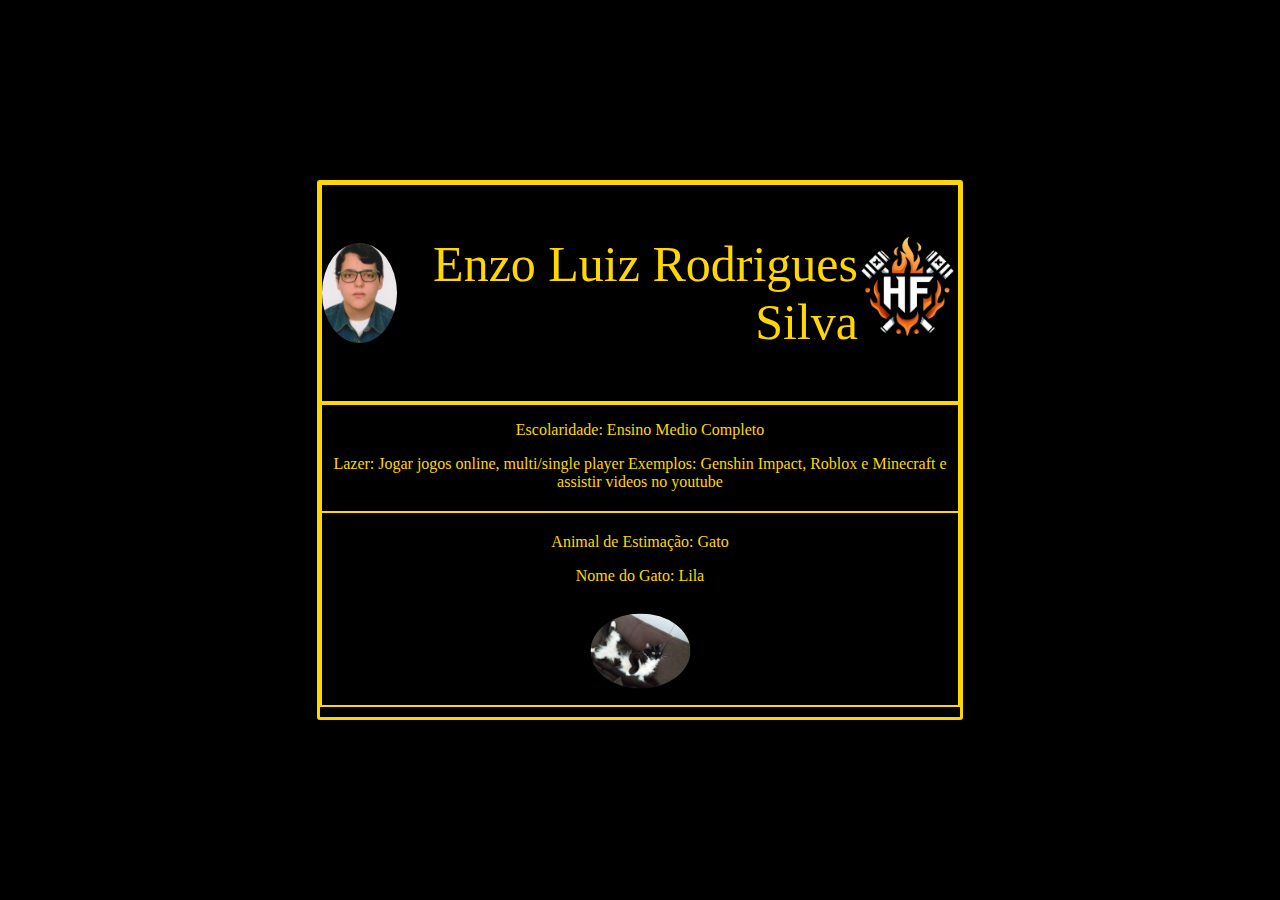
<file: organizadores/EnzoLuis/index.html>
<!DOCTYPE html>
<html lang="pt-br">
<head>
    <meta charset="UTF-8">
    <meta name="viewport" content="width=device-width, initial-scale=1.0">
    <link rel="stylesheet" href="style.css">
    <link href="https://db.onlinewebfonts.com/c/50866396b50148c96c2b2d6863de46a6?family=Friend+or+Foe+Tall+BB" rel="stylesheet">
    <title>Document</title>
    
</head>
<body>
    <div class="tamanho1">
        <div class="informacao"> 
            <img src="OIG1_3.jpg" class="foto1" alt=""><p class="tamanho3">Enzo Luiz Rodrigues Silva</p>
            <a href="../../Pagina_Principal/PaginaInicial.html"><img src="../../Icon.png" alt="logo" style="width: 100px;"></a>
        </div>  
    <div class="tamanho2"><p>Escolaridade: Ensino Medio Completo</p><p>Lazer: Jogar jogos online, multi/single player
        Exemplos: Genshin Impact, Roblox e Minecraft e assistir videos no youtube</p>
        <hr>
        <p>Animal de Estimação: Gato</p><p>Nome do Gato: Lila</p>
        <img class="foto2" src="gato.jpeg" alt="">
    </div >
    </div>
   
</body>
</html>
</file>
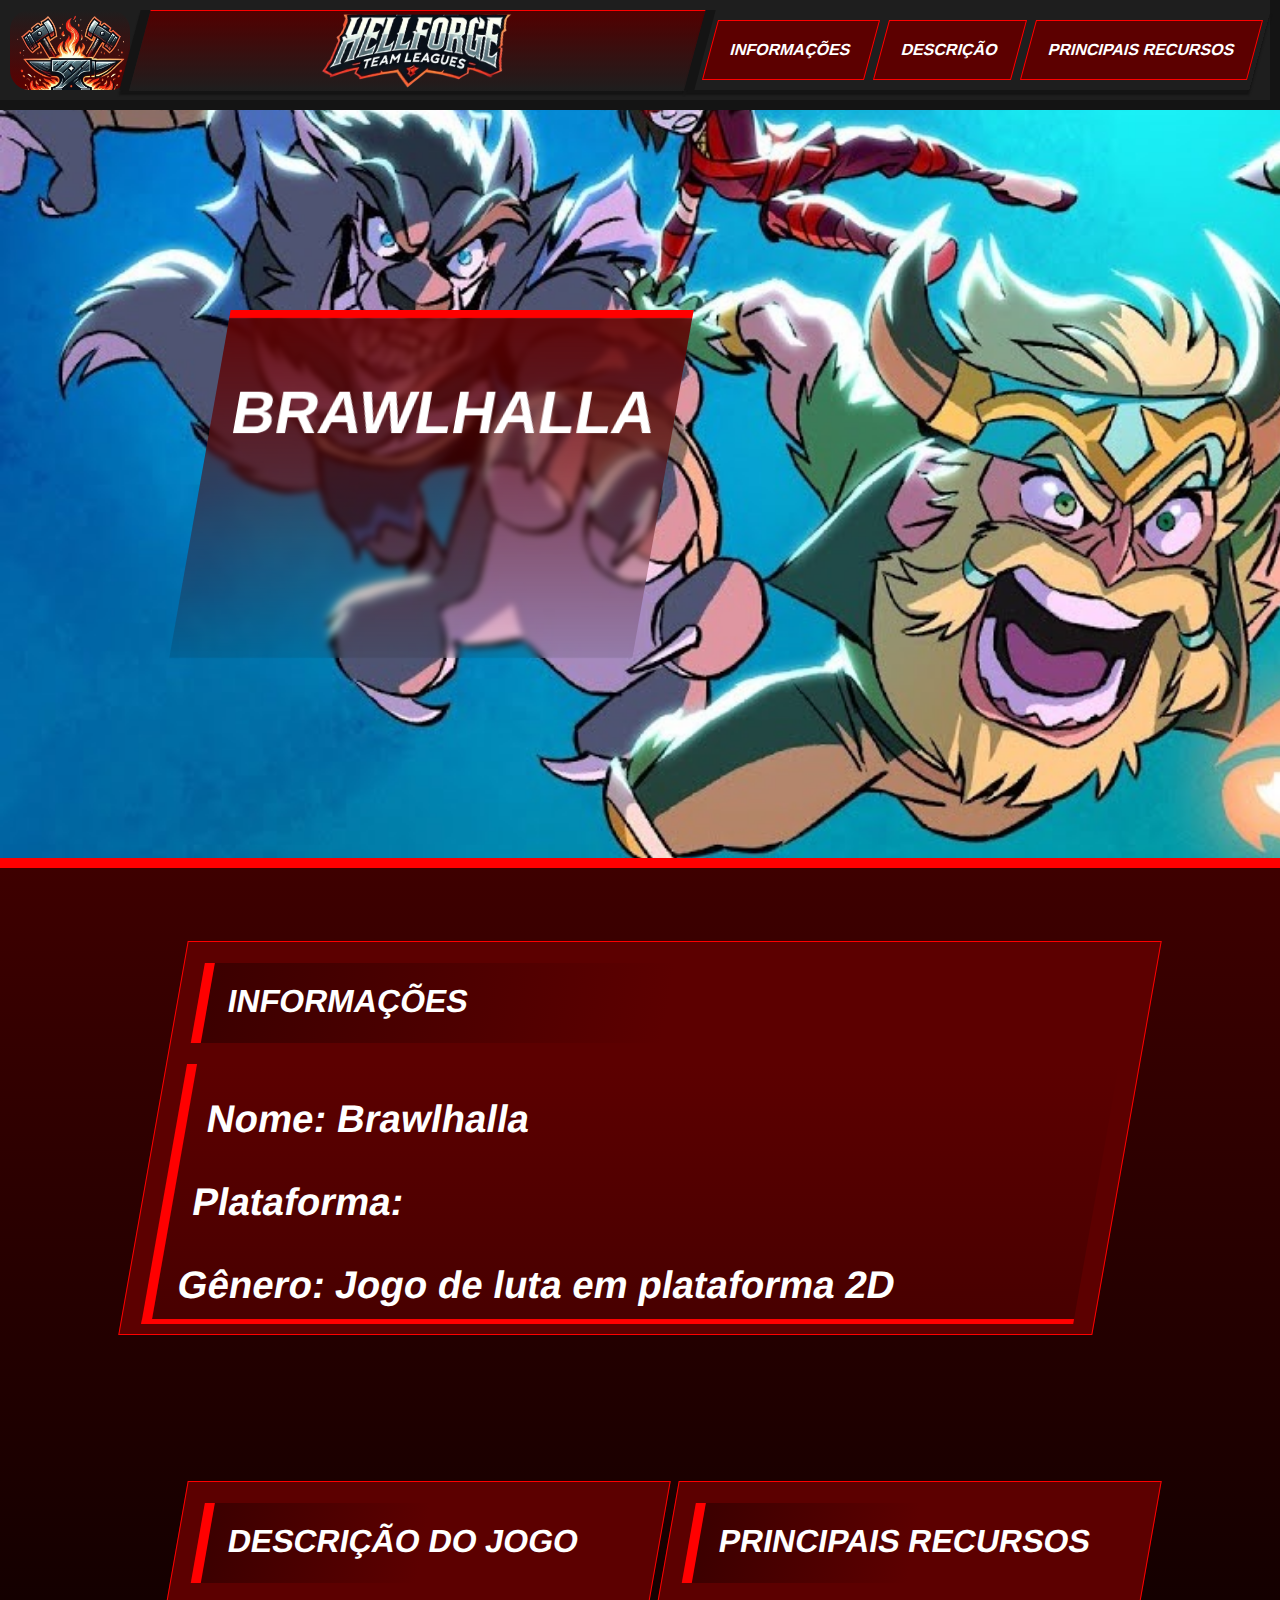
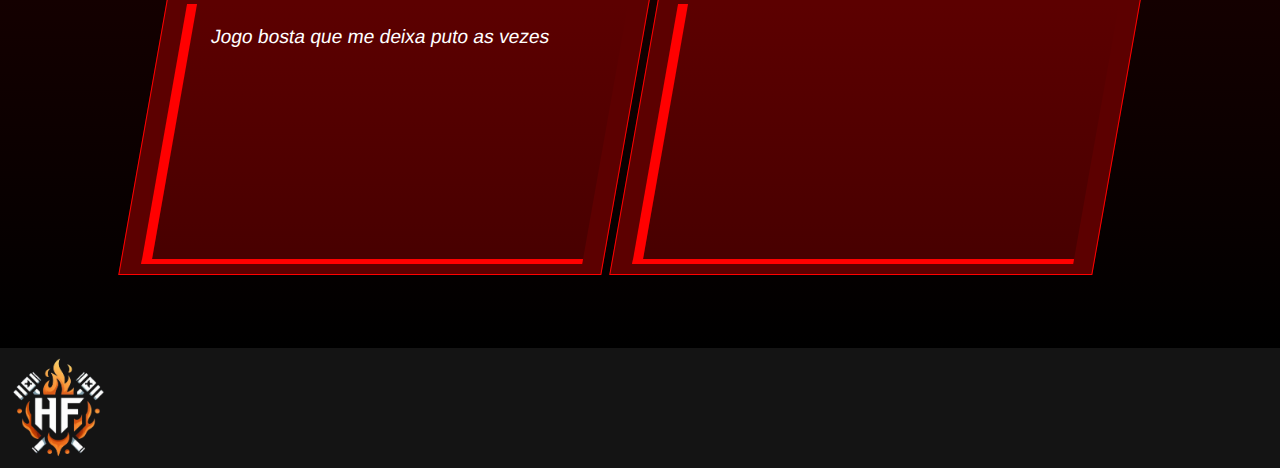
<file: jogos/brawlhalla.html>
<!DOCTYPE html>
<html lang="pt-br">
<head>
    <meta charset="UTF-8">
    <meta name="viewport" content="width=q, initial-scale=1.0">
    <link rel="stylesheet" href="../PaginaInicial.css">
    <link rel="icon" href="../Icon.png">
    <title>HellForge-TeamLeagues</title>
</head>
<body>
    <header>
        <a href="../Pagina_Principal/PaginaInicial.html">
            <img src="../logo.png" alt="logo" style="height: 100%; width:120px;background-image: linear-gradient(rgb(30, 30, 30),rgb(92, 0, 0)); border-radius: 20px;" class="clickable">
        </a>
        <div>
            <div style="width: 100%;">
                <img src="../LogoNova.png" alt="logo" style="height: 100%;">
            </div>
        </div>
        <div>
            <a href="#informações" class="clickable">INFORMAÇÕES</a>
            <a href="#descrição" class="clickable">DESCRIÇÃO</a>
            <a href="#principais" class="clickable">PRINCIPAIS RECURSOS</a>
        </div>
    </header>
    <div style="background-image: url(bcBrawlhalla.png);">
        <div style="width: fit-content;">
            <h1>BRAWLHALLA</h1>
        </div>
    </div>
    <article>
        <div>
            <div id="informações" style="width: 100%;">
                <h1>INFORMAÇÕES</h1>
                <div>
                    <p>
                        <h1>Nome: Brawlhalla</h1>
                        <h1>Plataforma: </h1>
                        <h1>Gênero: Jogo de luta em plataforma 2D</h1>
                    </p>
                </div>
            </div>
        </div>
        <div>
            <div id="descrição">
                <h1>DESCRIÇÃO DO JOGO</h1>
                <div>
                    <p>
                        Jogo bosta que me deixa puto as vezes
                    </p>
                </div>
            </div>
            <div id="principais">
                <h1>PRINCIPAIS RECURSOS</h1>
                <div>
    
                </div>
            </div>
        </div>
    </article>
    <footer>
        <img src="../Icon.png" alt="logo">
    </footer>
</body>
</html>
</file>
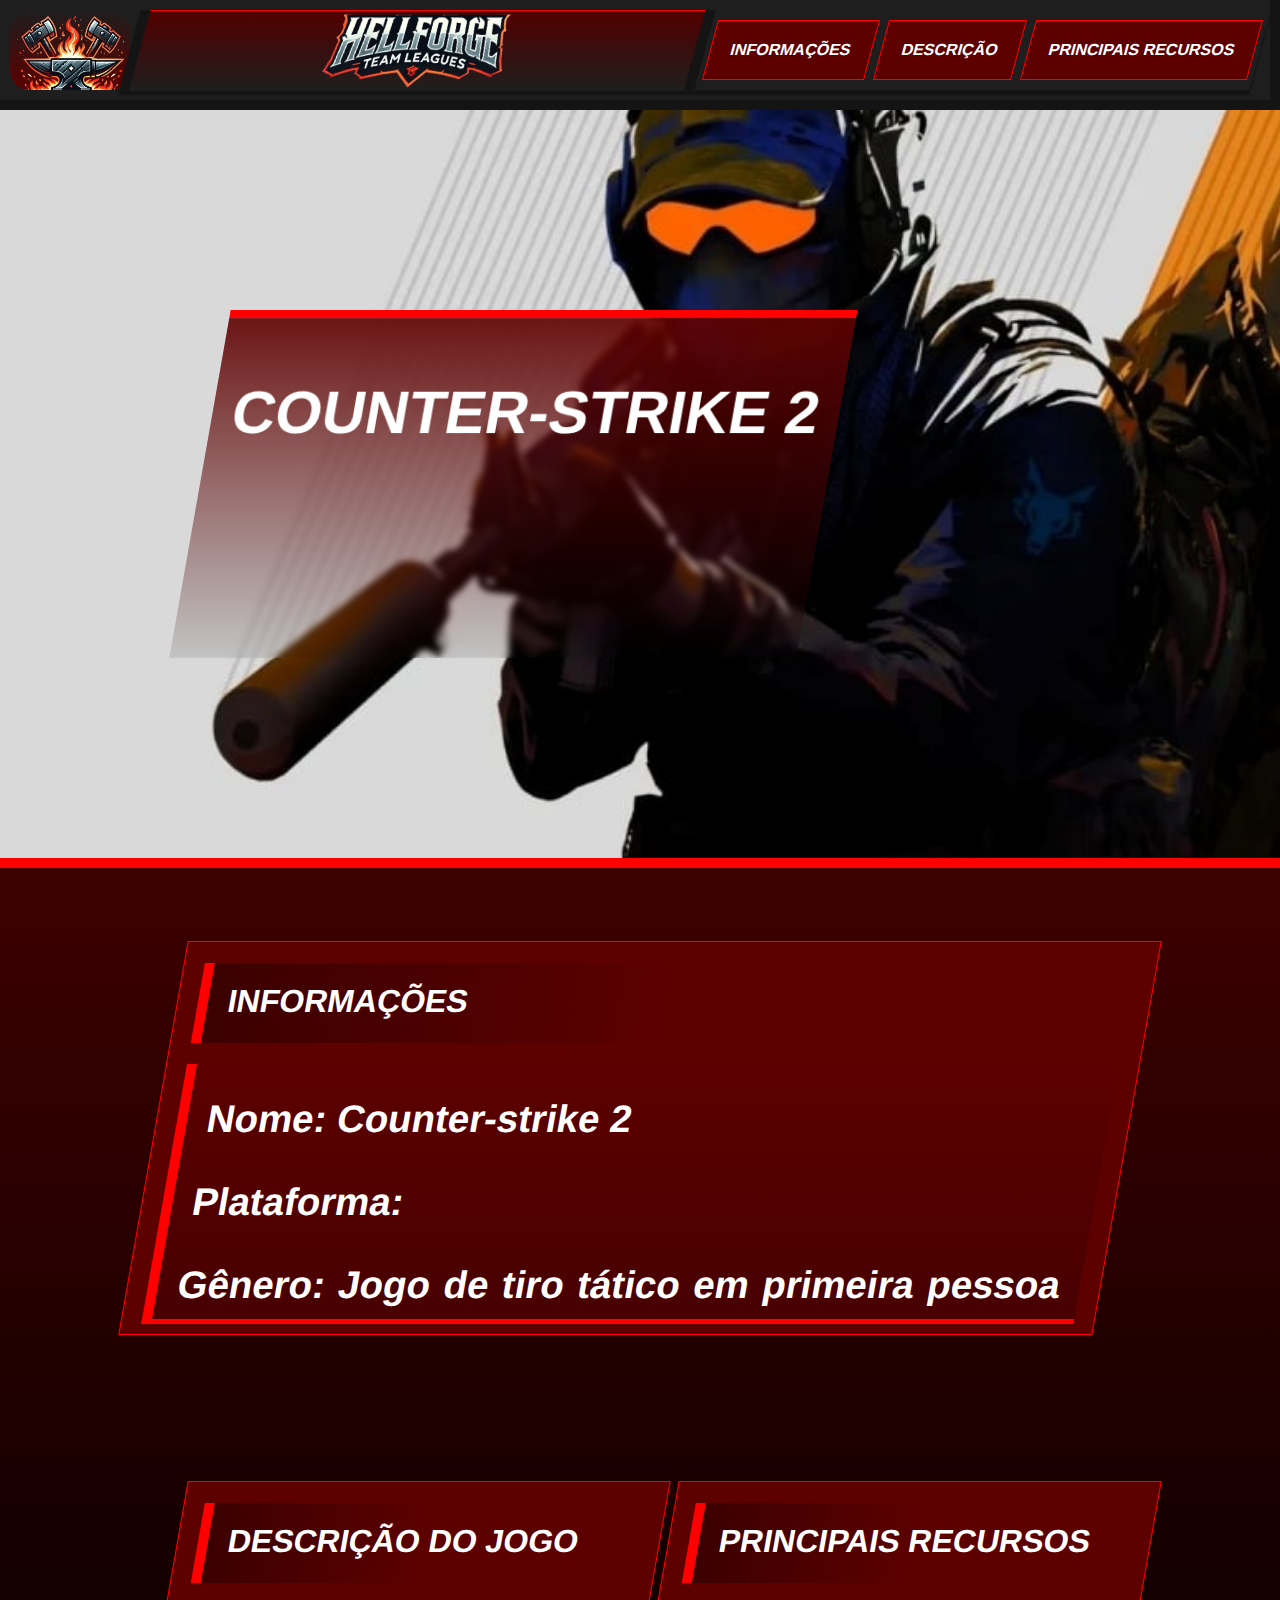
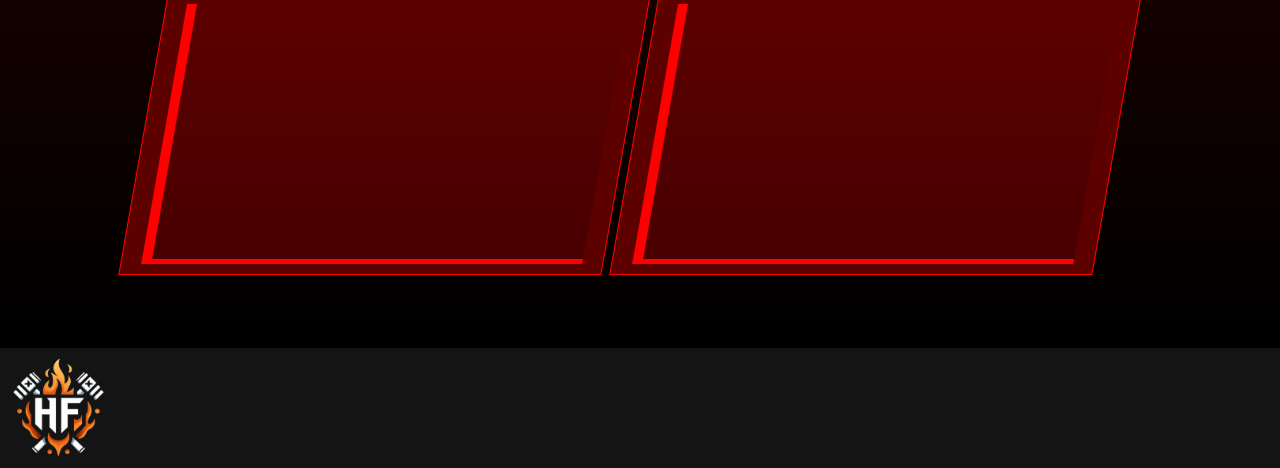
<file: jogos/CS.html>
<!DOCTYPE html>
<html lang="pt-br">
<head>
    <meta charset="UTF-8">
    <meta name="viewport" content="width=q, initial-scale=1.0">
    <link rel="stylesheet" href="../PaginaInicial.css">
    <link rel="icon" href="../Icon.png">
    <title>HellForge-TeamLeagues</title>
</head>
<body>
    <header>
        <a href="../Pagina_Principal/PaginaInicial.html">
            <img src="../logo.png" alt="logo" style="height: 100%; width:120px;background-image: linear-gradient(rgb(30, 30, 30),rgb(92, 0, 0)); border-radius: 20px;" class="clickable">
        </a>
        <div>
            <div style="width: 100%;">
                <img src="../LogoNova.png" alt="logo" style="height: 100%;">
            </div>
        </div>
        <div>
            <a href="#informações" class="clickable">INFORMAÇÕES</a>
            <a href="#descrição" class="clickable">DESCRIÇÃO</a>
            <a href="#principais" class="clickable">PRINCIPAIS RECURSOS</a>
        </div>
    </header>
    <div style="background-image: url(bcCS.png);">
        <div style="width: fit-content;">
            <h1>COUNTER-STRIKE 2</h1>
        </div>
    </div>
    <article>
        <div>
            <div id="informações" style="width: 100%;">
                <h1>INFORMAÇÕES</h1>
                <div>
                    <p>
                        <h1>Nome: Counter-strike 2</h1>
                        <h1>Plataforma: </h1>
                        <h1>Gênero: Jogo de tiro tático em primeira pessoa multijogador</h1>
                    </p>
                </div>
            </div>
        </div>
        <div>
            <div id="descrição">
                <h1>DESCRIÇÃO DO JOGO</h1>
                <div>
                    <p>
                        
                    </p>
                </div>
            </div>
            <div id="principais">
                <h1>PRINCIPAIS RECURSOS</h1>
                <div>
                    <p>

                    </p>
                </div>
            </div>
        </div>
    </article>
    <footer>
        <img src="../Icon.png" alt="logo">
    </footer>
</body>
</html>
</file>
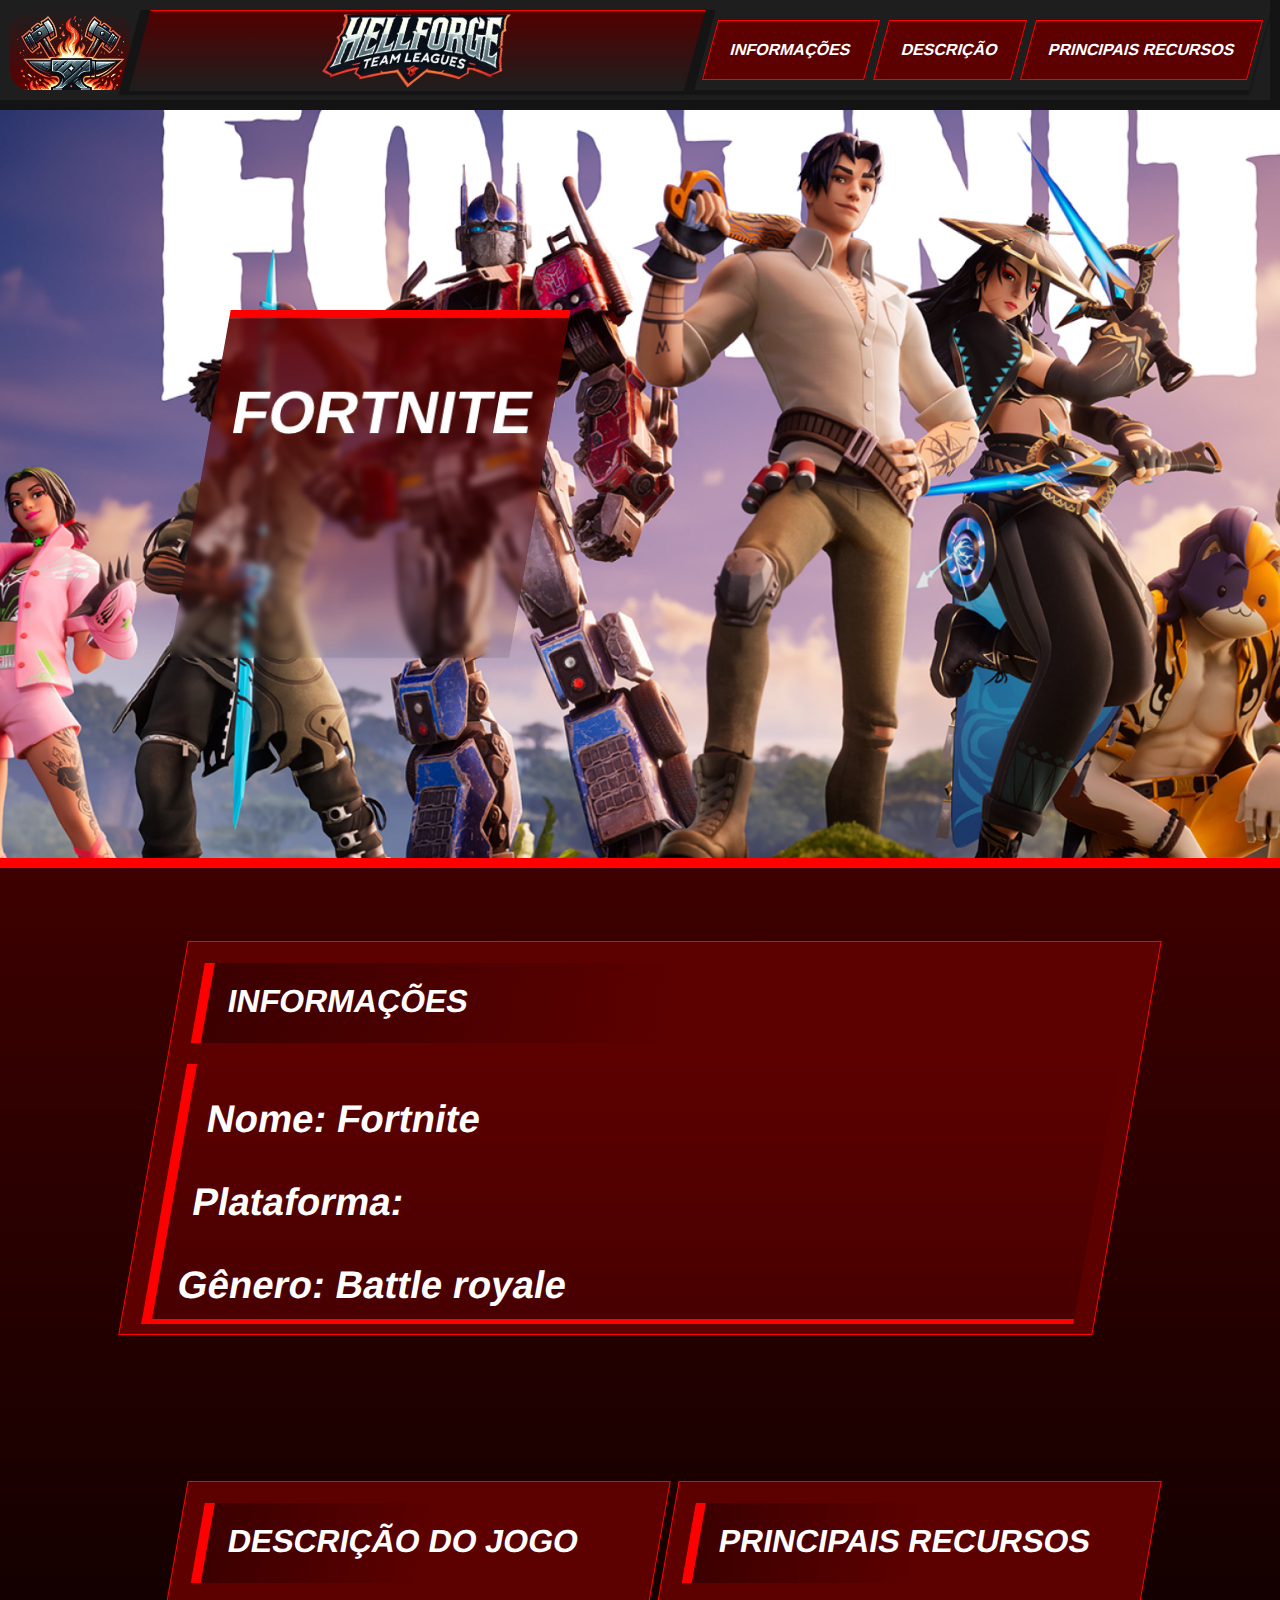
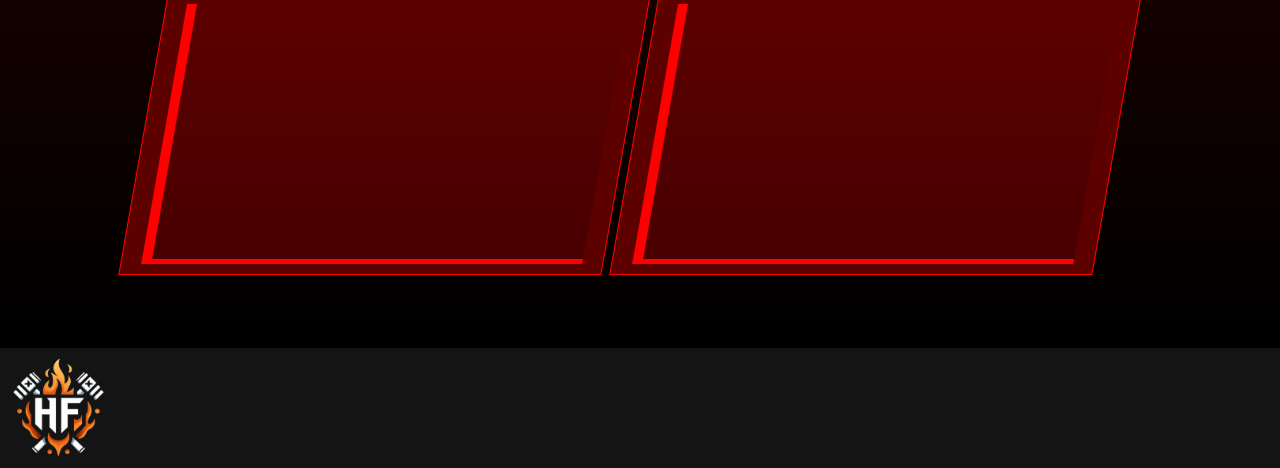
<file: jogos/fortnite.html>
<!DOCTYPE html>
<html lang="pt-br">
<head>
    <meta charset="UTF-8">
    <meta name="viewport" content="width=q, initial-scale=1.0">
    <link rel="stylesheet" href="../PaginaInicial.css">
    <link rel="icon" href="../Icon.png">
    <title>HellForge-TeamLeagues</title>
</head>
<body>
    <header>
        <a href="../Pagina_Principal/PaginaInicial.html">
            <img src="../logo.png" alt="logo" style="height: 100%; width:120px;background-image: linear-gradient(rgb(30, 30, 30),rgb(92, 0, 0)); border-radius: 20px;" class="clickable">
        </a>
        <div>
            <div style="width: 100%;">
                <img src="../LogoNova.png" alt="logo" style="height: 100%;">
            </div>
        </div>
        <div>
            <a href="#informações" class="clickable">INFORMAÇÕES</a>
            <a href="#descrição" class="clickable">DESCRIÇÃO</a>
            <a href="#principais" class="clickable">PRINCIPAIS RECURSOS</a>
        </div>
    </header>
    <div style="background-image: url(bcFortnite.png);">
        <div style="width: fit-content;">
            <h1>FORTNITE</h1>
        </div>
    </div>
    <article>
        <div>
            <div id="informações" style="width: 100%;">
                <h1>INFORMAÇÕES</h1>
                <div>
                    <p>
                        <h1>Nome: Fortnite</h1>
                        <h1>Plataforma: </h1>
                        <h1>Gênero: Battle royale</h1>
                    </p>
                </div>
            </div>
        </div>
        <div>
            <div id="descrição">
                <h1>DESCRIÇÃO DO JOGO</h1>
                <div>
                    <p>
                        
                    </p>
                </div>
            </div>
            <div id="principais">
                <h1>PRINCIPAIS RECURSOS</h1>
                <div>
    
                </div>
            </div>
        </div>
    </article>
    <footer>
        <img src="../Icon.png" alt="logo">
    </footer>
</body>
</html>
</file>
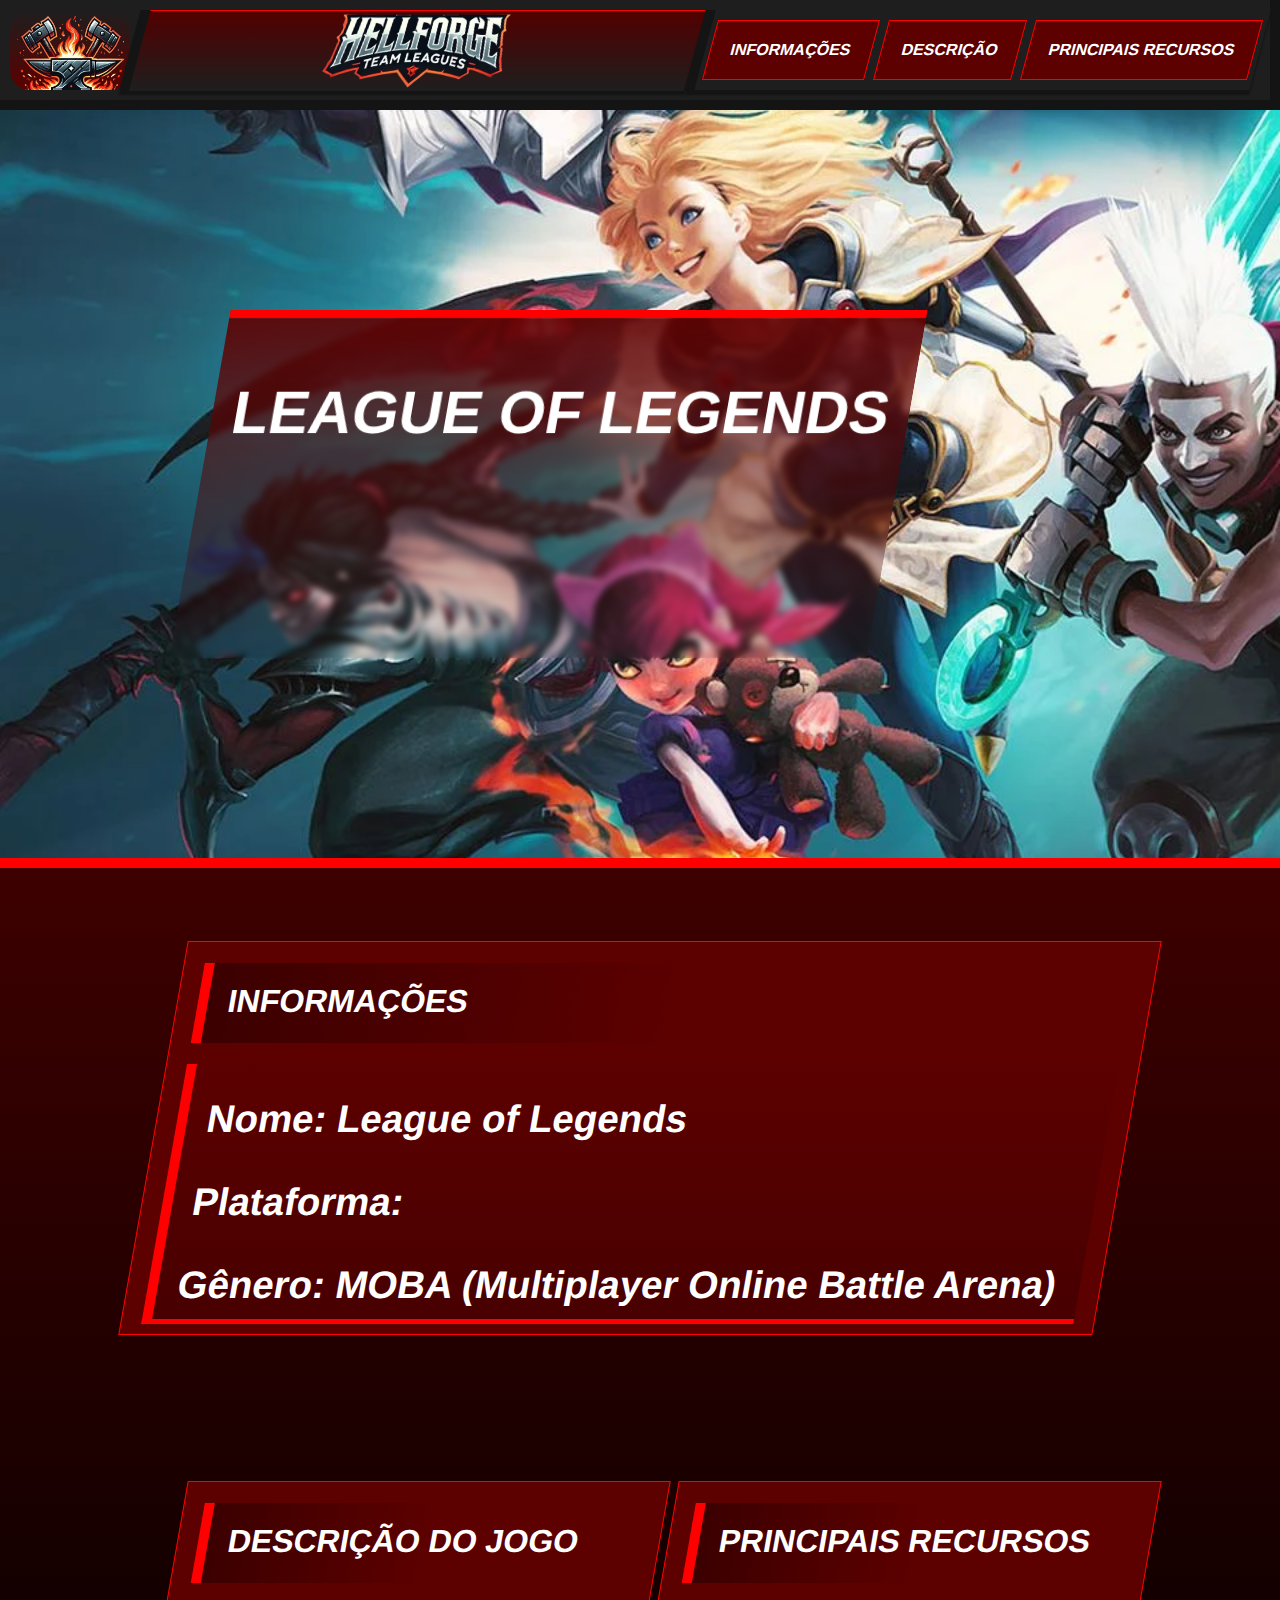
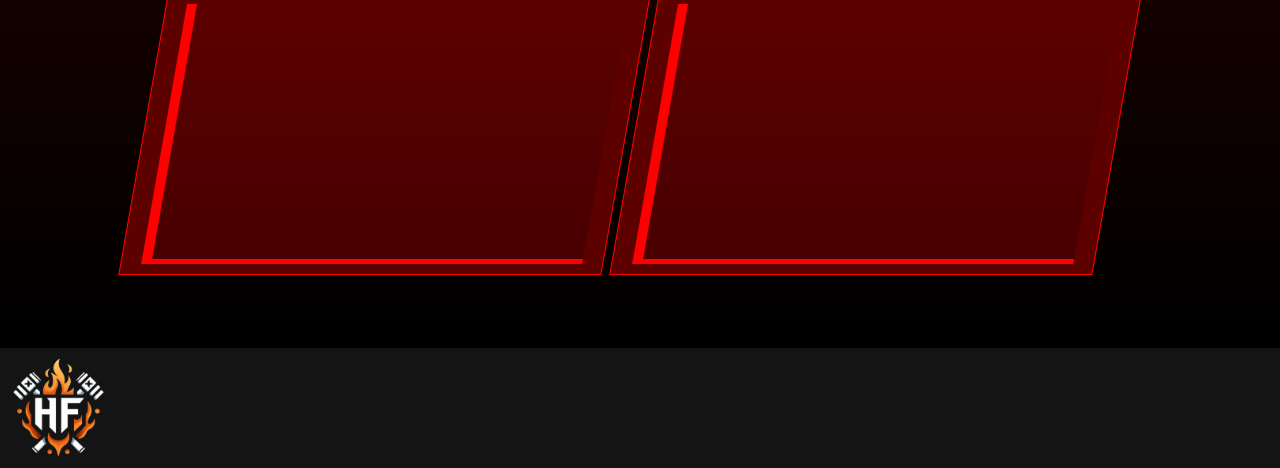
<file: jogos/lol.html>
<!DOCTYPE html>
<html lang="pt-br">
<head>
    <meta charset="UTF-8">
    <meta name="viewport" content="width=q, initial-scale=1.0">
    <link rel="stylesheet" href="../PaginaInicial.css">
    <link rel="icon" href="../Icon.png">
    <title>HellForge-TeamLeagues</title>
</head>
<body>
    <header>
        <a href="../Pagina_Principal/PaginaInicial.html">
            <img src="../logo.png" alt="logo" style="height: 100%; width:120px;background-image: linear-gradient(rgb(30, 30, 30),rgb(92, 0, 0)); border-radius: 20px;" class="clickable">
        </a>
        <div>
            <div style="width: 100%;">
                <img src="../LogoNova.png" alt="logo" style="height: 100%;">
            </div>
        </div>
        <div>
            <a href="#informações" class="clickable">INFORMAÇÕES</a>
            <a href="#descrição" class="clickable">DESCRIÇÃO</a>
            <a href="#principais" class="clickable">PRINCIPAIS RECURSOS</a>
        </div>
    </header>
    <div style="background-image: url(bcLOL.png);">
        <div style="width: fit-content;">
            <h1>LEAGUE OF LEGENDS</h1>
        </div>
    </div>
    <article>
        <div>
            <div style="width: 100%;">
                <h1>INFORMAÇÕES</h1>
                <div>
                    <p>
                        <h1>Nome: League of Legends</h1>
                        <h1>Plataforma: </h1>
                        <h1>Gênero: MOBA (Multiplayer Online Battle Arena)</h1>
                    </p>
                </div>
            </div>
        </div>
        <div>
            <div>
                <h1>DESCRIÇÃO DO JOGO</h1>
                <div>
                    <p>
                        
                    </p>
                </div>
            </div>
            <div>
                <h1>PRINCIPAIS RECURSOS</h1>
                <div>
    
                </div>
            </div>
        </div>
    </article>
    <footer>
        <img src="../Icon.png" alt="logo">
    </footer>
</body>
</html>
</file>
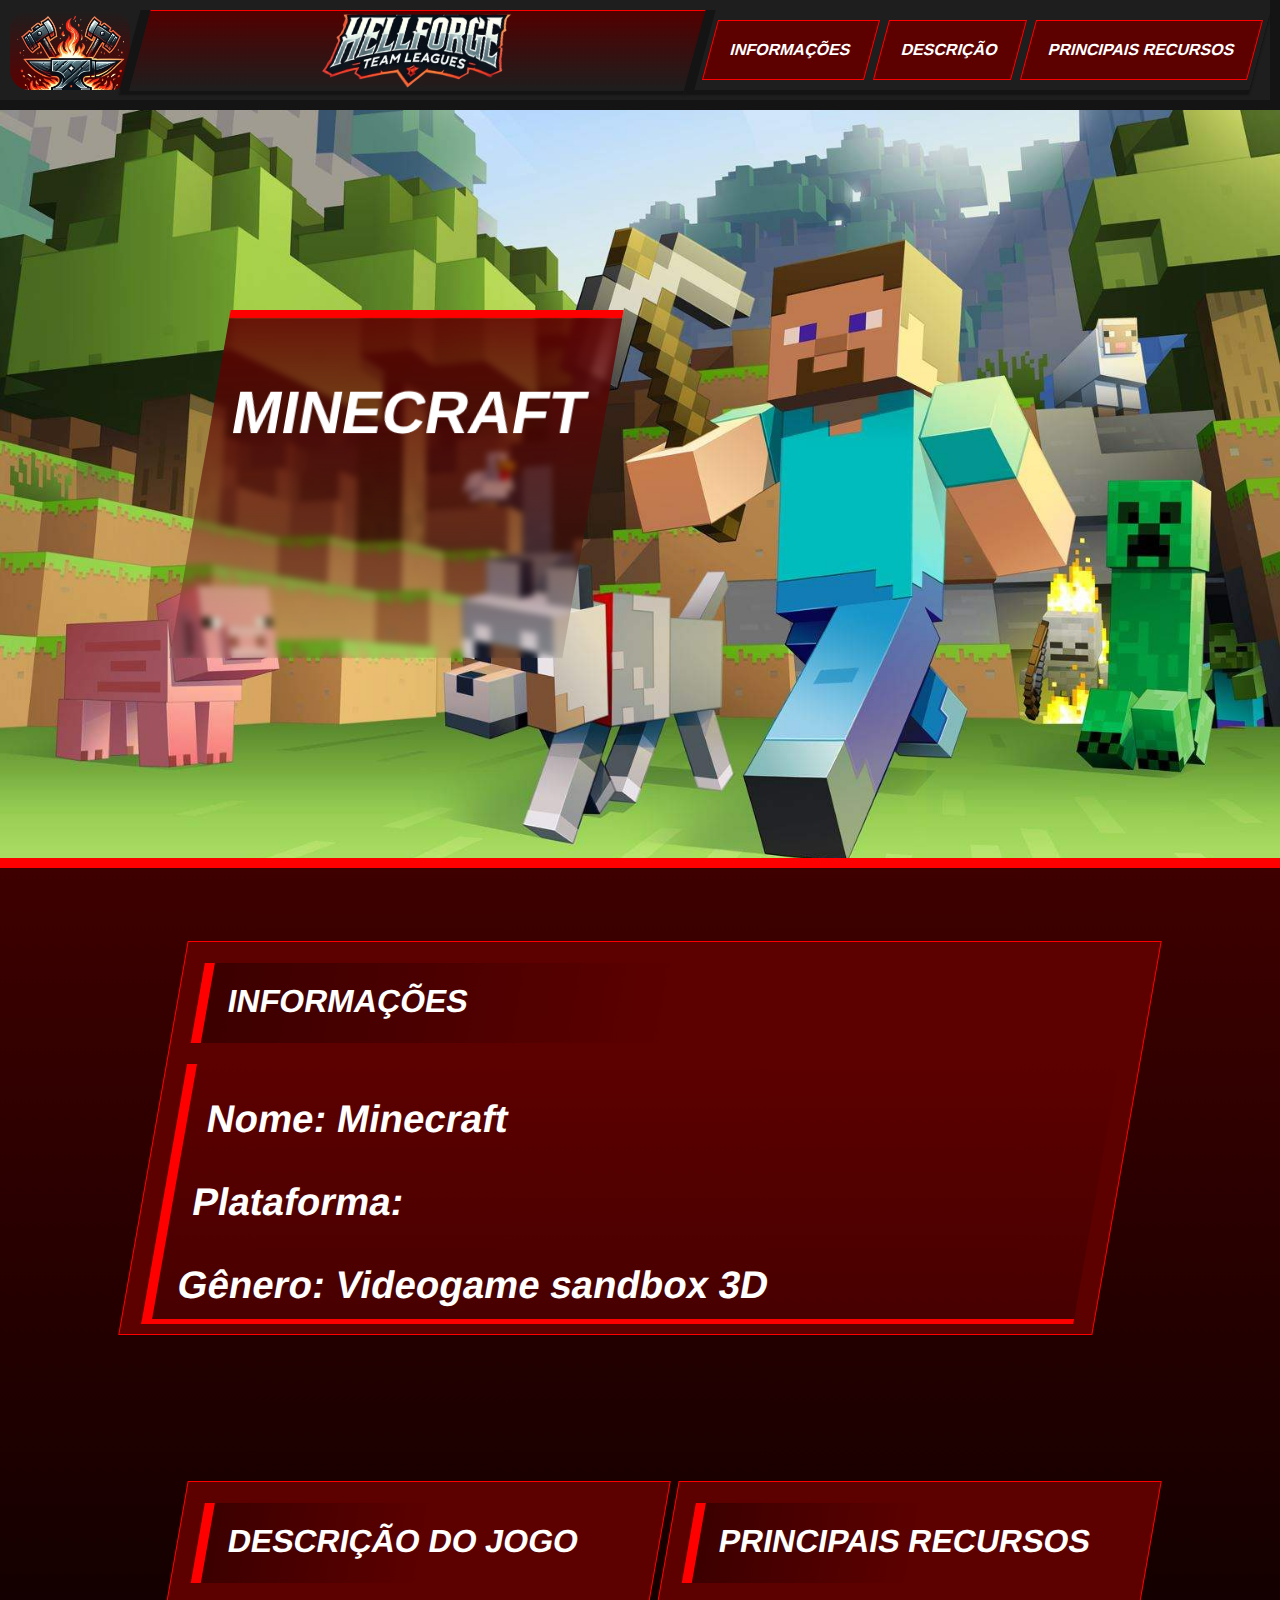
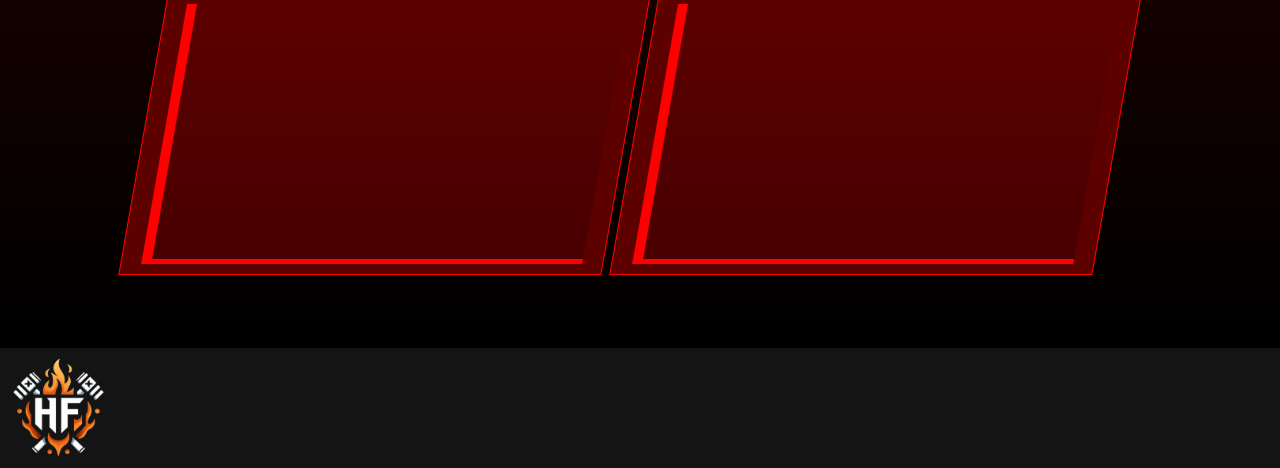
<file: jogos/minecraft.html>
<!DOCTYPE html>
<html lang="pt-br">
<head>
    <meta charset="UTF-8">
    <meta name="viewport" content="width=q, initial-scale=1.0">
    <link rel="stylesheet" href="../PaginaInicial.css">
    <link rel="icon" href="../Icon.png">
    <title>HellForge-TeamLeagues</title>
</head>
<body>
    <header>
        <a href="../Pagina_Principal/PaginaInicial.html">
            <img src="../logo.png" alt="logo" style="height: 100%; width:120px;background-image: linear-gradient(rgb(30, 30, 30),rgb(92, 0, 0)); border-radius: 20px;" class="clickable">
        </a>
        <div>
            <div style="width: 100%;">
                <img src="../LogoNova.png" alt="logo" style="height: 100%;">
            </div>
        </div>
        <div>
            <a href="#informações" class="clickable">INFORMAÇÕES</a>
            <a href="#descrição" class="clickable">DESCRIÇÃO</a>
            <a href="#principais" class="clickable">PRINCIPAIS RECURSOS</a>
        </div>
    </header>
    <div style="background-image: url(bcMinecraft.png);">
        <div style="width: fit-content;">
            <h1>MINECRAFT</h1>
        </div>
    </div>
    <article>
        <div>
            <div style="width: 100%;">
                <h1>INFORMAÇÕES</h1>
                <div>
                    <p>
                        <h1>Nome: Minecraft</h1>
                        <h1>Plataforma: </h1>
                        <h1>Gênero: Videogame sandbox 3D</h1>
                    </p>
                </div>
            </div>
        </div>
        <div>
            <div>
                <h1>DESCRIÇÃO DO JOGO</h1>
                <div>
                    <p>
                        
                    </p>
                </div>
            </div>
            <div>
                <h1>PRINCIPAIS RECURSOS</h1>
                <div>
                    
                </div>
            </div>
        </div>
    </article>
    <footer>
        <img src="../Icon.png" alt="logo">
    </footer>
</body>
</html>
</file>
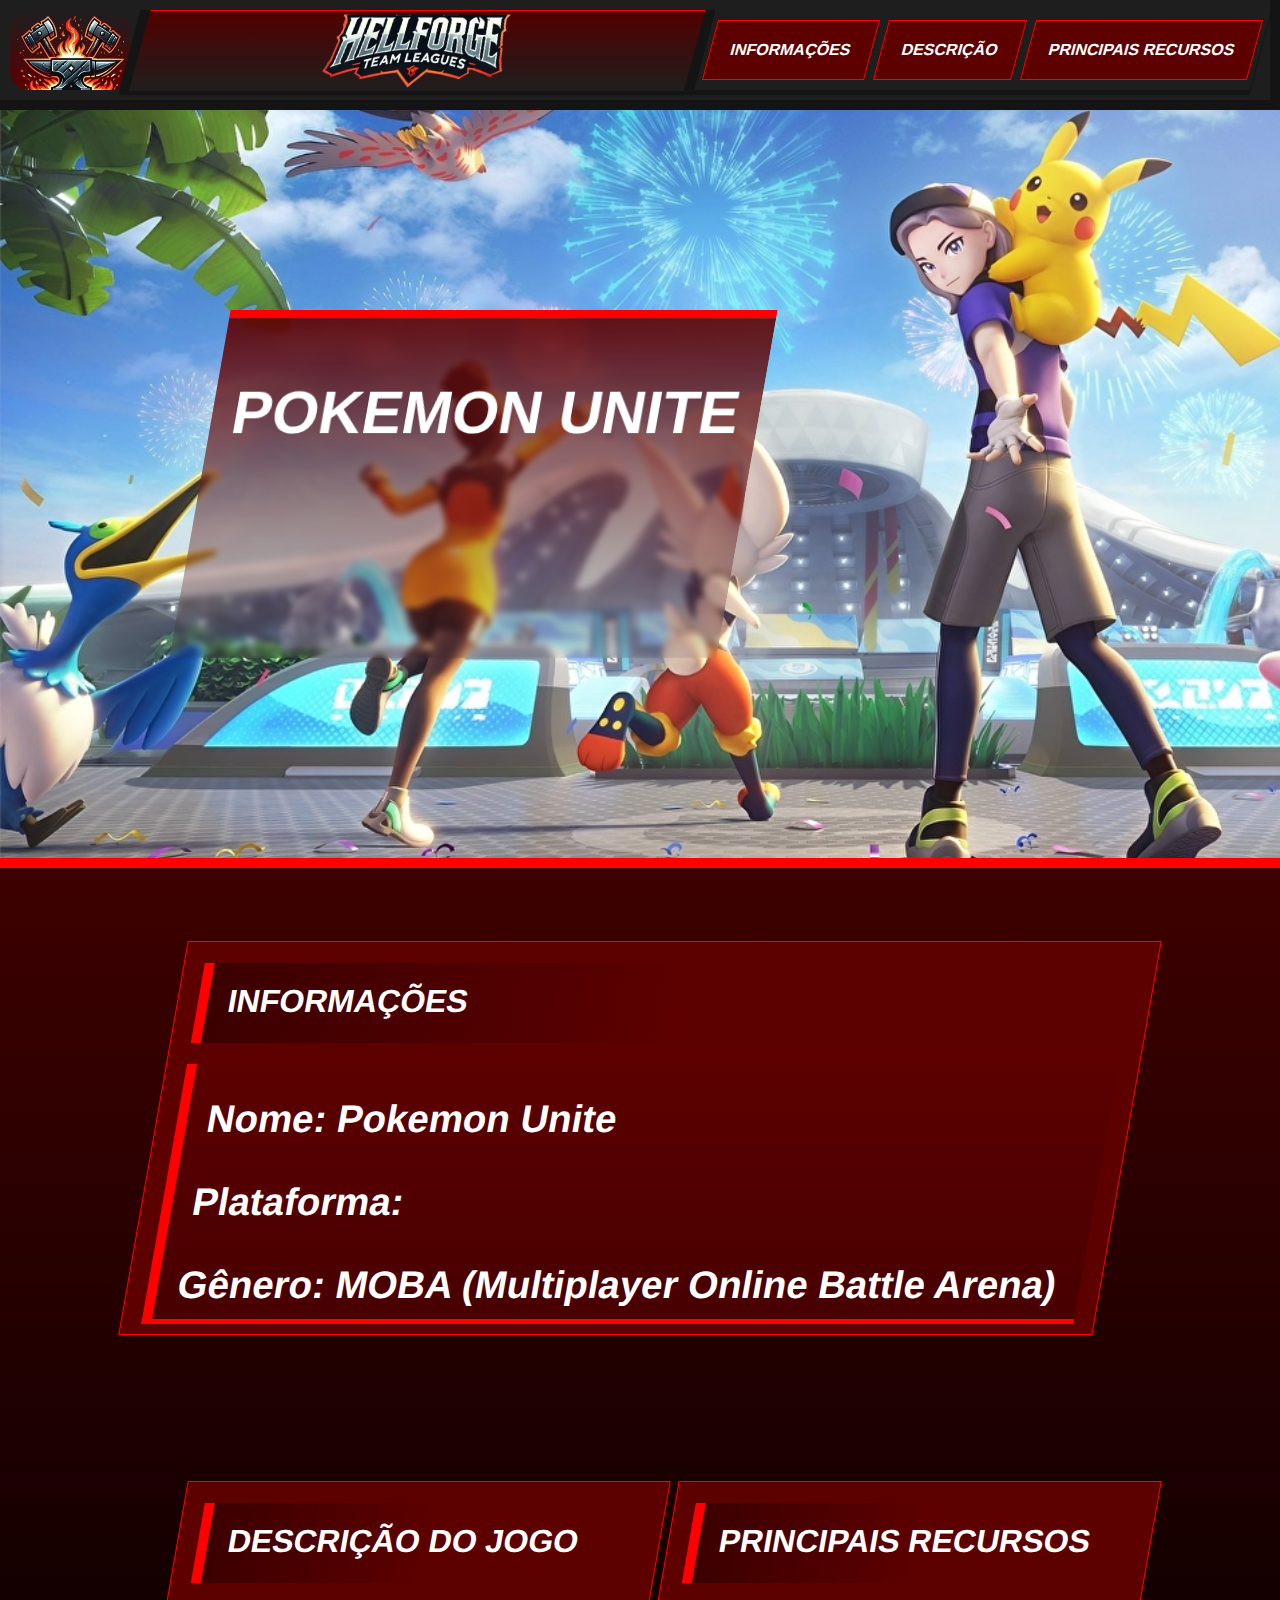
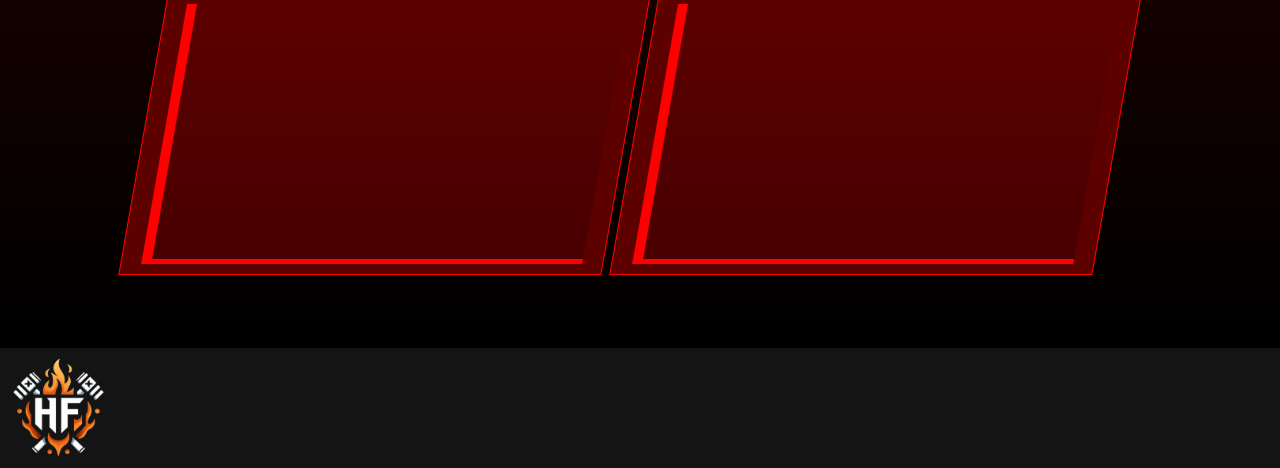
<file: jogos/pokemonunite.html>
<!DOCTYPE html>
<html lang="pt-br">
<head>
    <meta charset="UTF-8">
    <meta name="viewport" content="width=q, initial-scale=1.0">
    <link rel="stylesheet" href="../PaginaInicial.css">
    <link rel="icon" href="../Icon.png">
    <title>HellForge-TeamLeagues</title>
</head>
<body>
    <header>
        <a href="../Pagina_Principal/PaginaInicial.html">
            <img src="../logo.png" alt="logo" style="height: 100%; width:120px;background-image: linear-gradient(rgb(30, 30, 30),rgb(92, 0, 0)); border-radius: 20px;" class="clickable">
        </a>
        <div>
            <div style="width: 100%;">
                <img src="../LogoNova.png" alt="logo" style="height: 100%;">
            </div>
        </div>
        <div>
            <a href="#informações" class="clickable">INFORMAÇÕES</a>
            <a href="#descrição" class="clickable">DESCRIÇÃO</a>
            <a href="#principais" class="clickable">PRINCIPAIS RECURSOS</a>
        </div>
    </header>
    <div style="background-image: url(bcPU.png);">
        <div style="width: fit-content;">
            <h1>POKEMON UNITE</h1>
        </div>
    </div>
    <article>
        <div>
            <div style="width: 100%;">
                <h1>INFORMAÇÕES</h1>
                <div>
                    <p>
                        <h1>Nome: Pokemon Unite</h1>
                        <h1>Plataforma: </h1>
                        <h1>Gênero: MOBA (Multiplayer Online Battle Arena)</h1>
                    </p>
                </div>
            </div>
        </div>
        <div>
            <div>
                <h1>DESCRIÇÃO DO JOGO</h1>
                <div>
                    <p>
                        
                    </p>
                </div>
            </div>
            <div>
                <h1>PRINCIPAIS RECURSOS</h1>
                <div>
    
                </div>
            </div>
        </div>
    </article>
    <footer>
        <img src="../Icon.png" alt="logo">
    </footer>
</body>
</html>
</file>
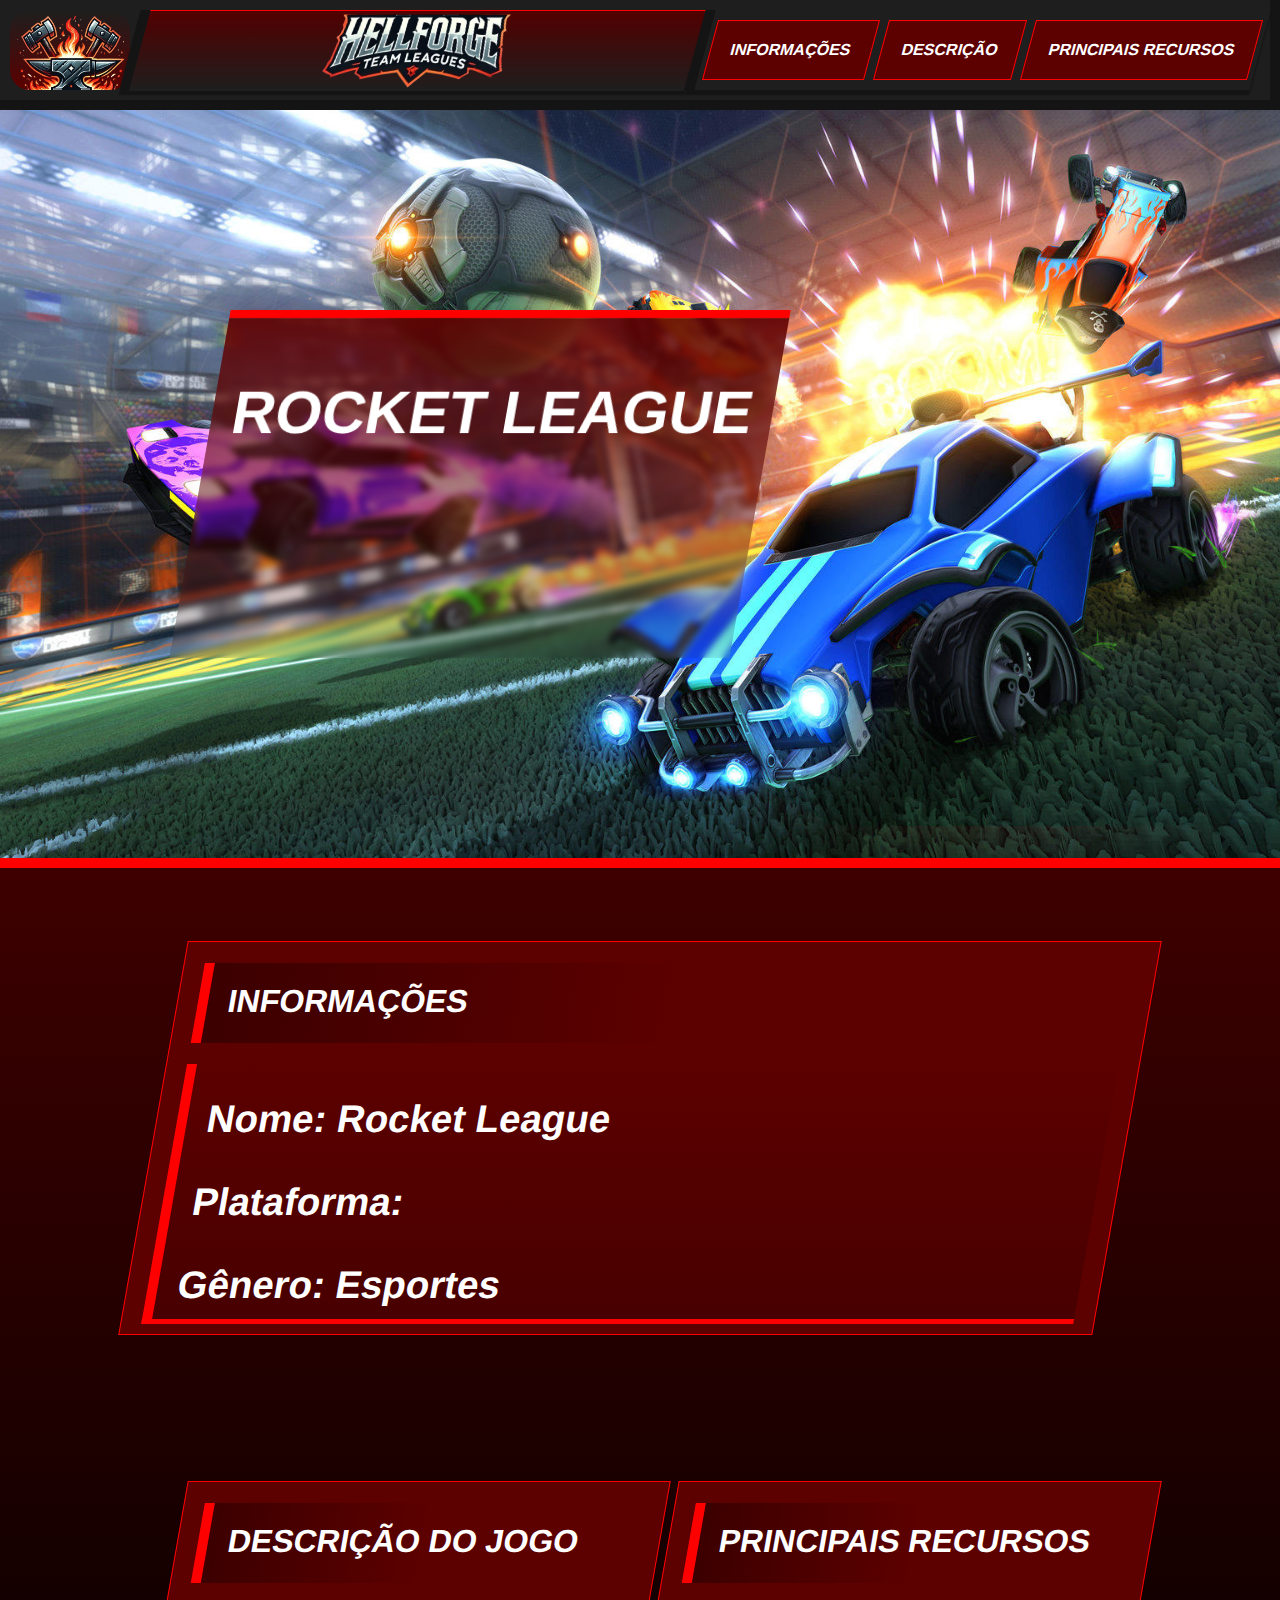
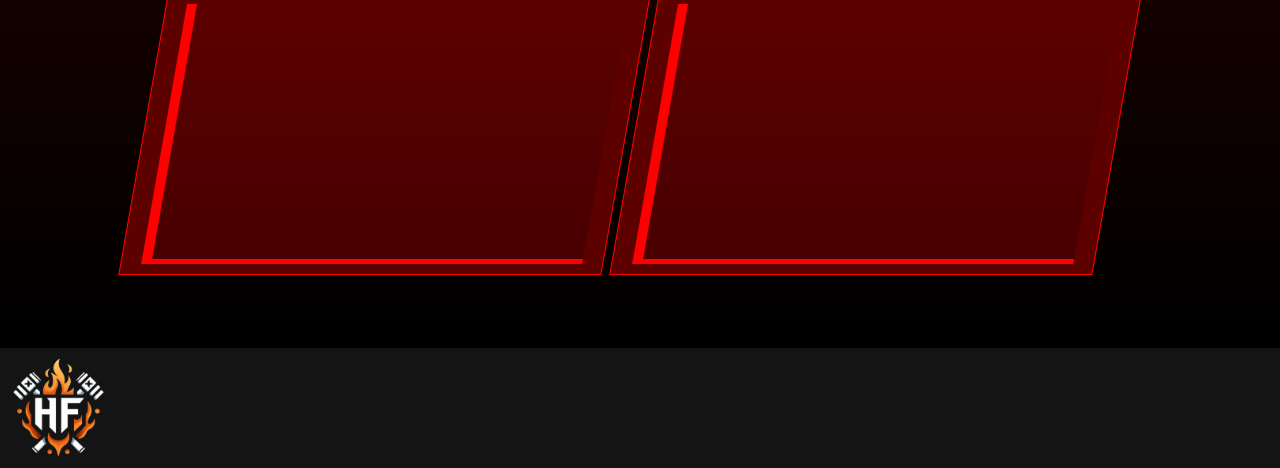
<file: jogos/rocketleague.html>
<!DOCTYPE html>
<html lang="pt-br">
<head>
    <meta charset="UTF-8">
    <meta name="viewport" content="width=q, initial-scale=1.0">
    <link rel="stylesheet" href="../PaginaInicial.css">
    <link rel="icon" href="../Icon.png">
    <title>HellForge-TeamLeagues</title>
</head>
<body>
    <header>
        <a href="../Pagina_Principal/PaginaInicial.html">
            <img src="../logo.png" alt="logo" style="height: 100%; width:120px;background-image: linear-gradient(rgb(30, 30, 30),rgb(92, 0, 0)); border-radius: 20px;" class="clickable">
        </a>
        <div>
            <div style="width: 100%;">
                <img src="../LogoNova.png" alt="logo" style="height: 100%;">
            </div>
        </div>
        <div>
            <a href="#informações" class="clickable">INFORMAÇÕES</a>
            <a href="#descrição" class="clickable">DESCRIÇÃO</a>
            <a href="#principais" class="clickable">PRINCIPAIS RECURSOS</a>
        </div>
    </header>
    <div style="background-image: url(bcRL.png);">
        <div style="width: fit-content;">
            <h1>ROCKET LEAGUE</h1>
        </div>
    </div>
    <article>
        <div>
            <div style="width: 100%;">
                <h1>INFORMAÇÕES</h1>
                <div>
                    <p>
                        <h1>Nome: Rocket League</h1>
                        <h1>Plataforma: </h1>
                        <h1>Gênero: Esportes</h1>
                    </p>
                </div>
            </div>
        </div>
        <div>
            <div>
                <h1>DESCRIÇÃO DO JOGO</h1>
                <div>
                    <p>
                        
                    </p>
                </div>
            </div>
            <div>
                <h1>PRINCIPAIS RECURSOS</h1>
                <div>
    
                </div>
            </div>
        </div>
    </article>
    <footer>
        <img src="../Icon.png" alt="logo">
    </footer>
</body>
</html>
</file>
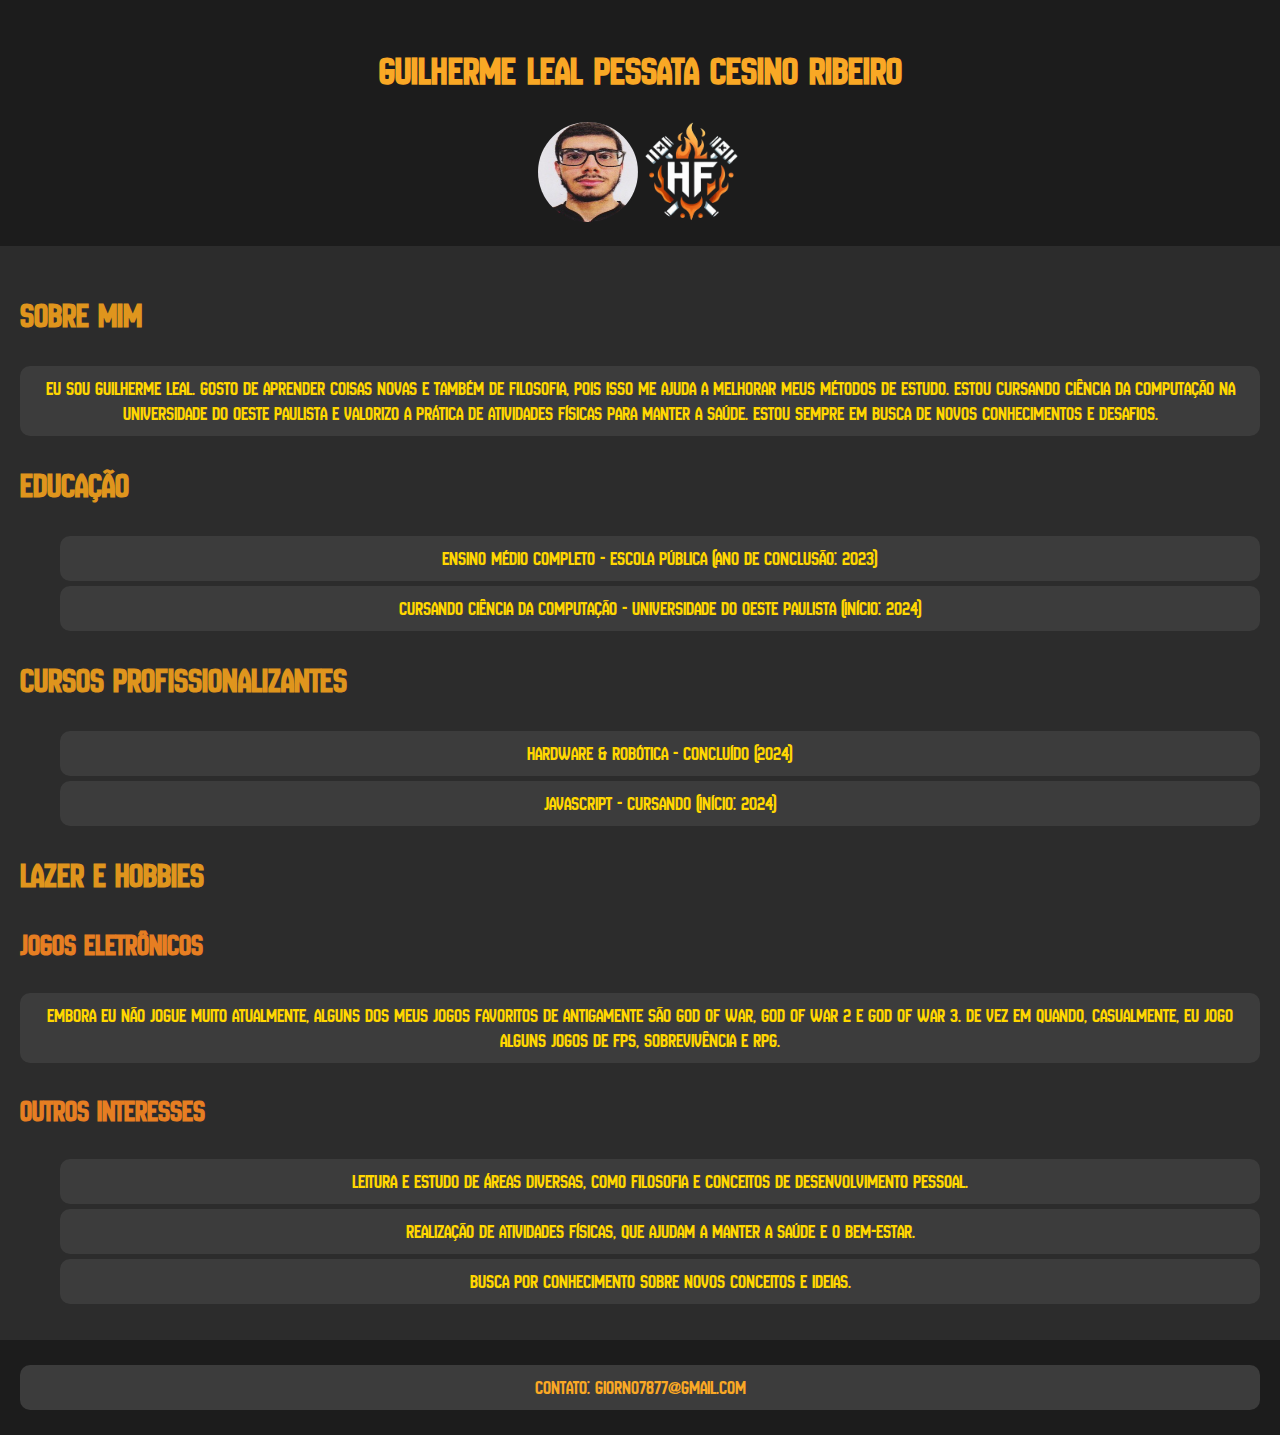
<file: organizadores/GuilhermeLeal/portfolio.html>
<!DOCTYPE html>
<html lang="en">
<head>
    <meta charset="UTF-8">
    <meta name="viewport" content="width=device-width, initial-scale=1.0">
    <link rel="stylesheet" href="style.css">
    <title>Portfólio Pessoal</title>
    <link rel="preconnect" href="https://fonts.googleapis.com">
    <link rel="preconnect" href="https://fonts.gstatic.com" crossorigin>
    <link href="https://fonts.googleapis.com/css2?family=New+Amsterdam&display=swap" rel="stylesheet">
    <link rel="stylesheet" href="style.css">
</head>
<body>
    <header>
        <h1>Guilherme Leal Pessata Cesino Ribeiro</h1>
        <img src="FotoPessoa.png" alt="Foto de Guilherme Leal">
        <a href="../../Pagina_Principal/PaginaInicial.html"><img src="../../Icon.png" alt="logo"></a>
    </header>
    <section>
        <h2>Sobre Mim</h2>
        <p>Eu sou Guilherme Leal. Gosto de aprender coisas novas e também de filosofia, pois isso me ajuda a melhorar meus métodos de estudo. Estou cursando Ciência da Computação na Universidade do Oeste Paulista e valorizo a prática de atividades físicas para manter a saúde. Estou sempre em busca de novos conhecimentos e desafios.</p>

        <h2>Educação</h2>
        <ul>
            <li>Ensino Médio Completo - Escola Pública (Ano de Conclusão: 2023)</li>
            <li>Cursando Ciência da Computação - Universidade do Oeste Paulista (Início: 2024)</li>
        </ul>


        <h2>Cursos Profissionalizantes</h2>
        <ul>
            <li>Hardware & Robótica - Concluído (2024)</li>
            <li>JavaScript - Cursando (Início: 2024)</li>
        </ul>

        <h2>Lazer e Hobbies</h2>
        <h3>Jogos Eletrônicos</h3>
        <p>Embora eu não jogue muito atualmente, alguns dos meus jogos favoritos de antigamente são God of War, God of War 2 e God of War 3. De vez em quando, casualmente, eu jogo alguns jogos de FPS, sobrevivência e RPG.</p>

        <h3>Outros Interesses</h3>
        <ul>
            <li>Leitura e estudo de áreas diversas, como filosofia e conceitos de desenvolvimento pessoal.</li>
            <li>Realização de atividades físicas, que ajudam a manter a saúde e o bem-estar.</li>
            <li>Busca por conhecimento sobre novos conceitos e ideias.</li>
        </ul>
    </section>
    <footer>
        <p>Contato: giorno7877@gmail.com</p>
    </footer>
</body>
</html>
</file>
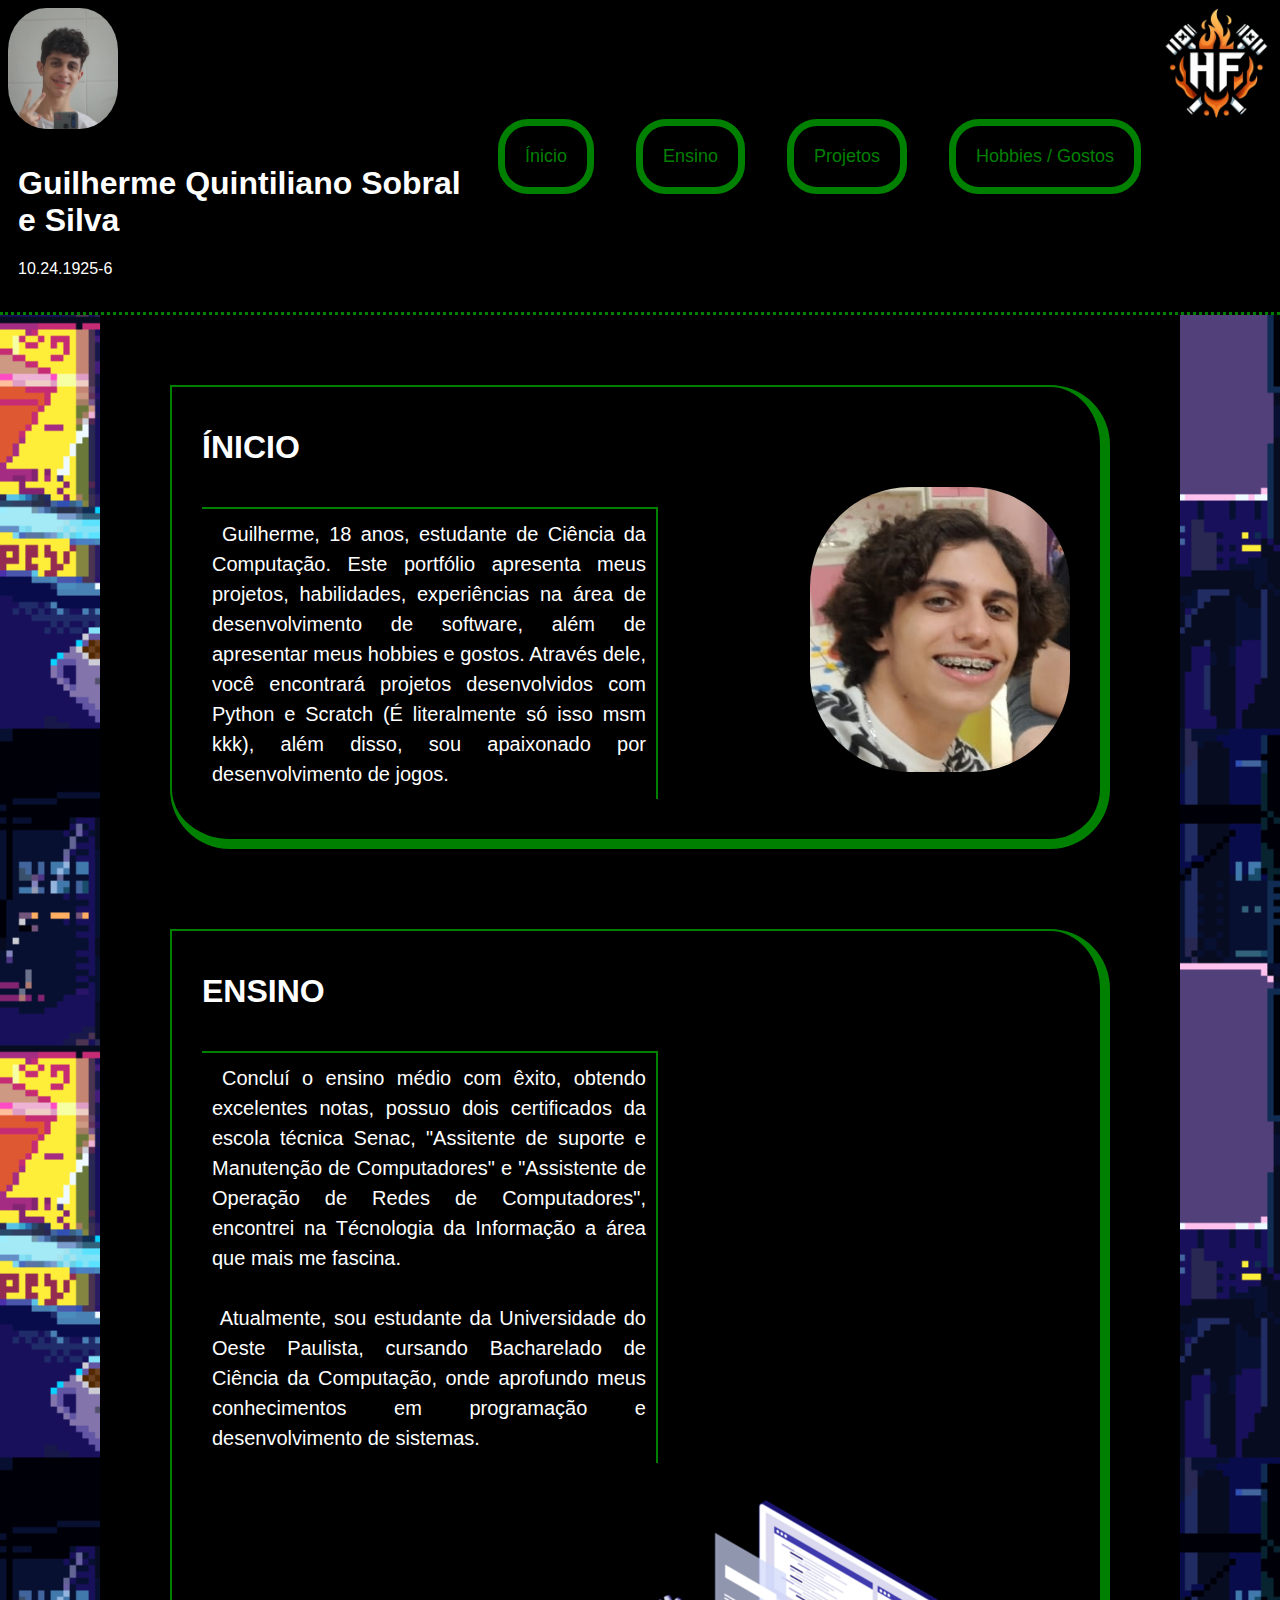
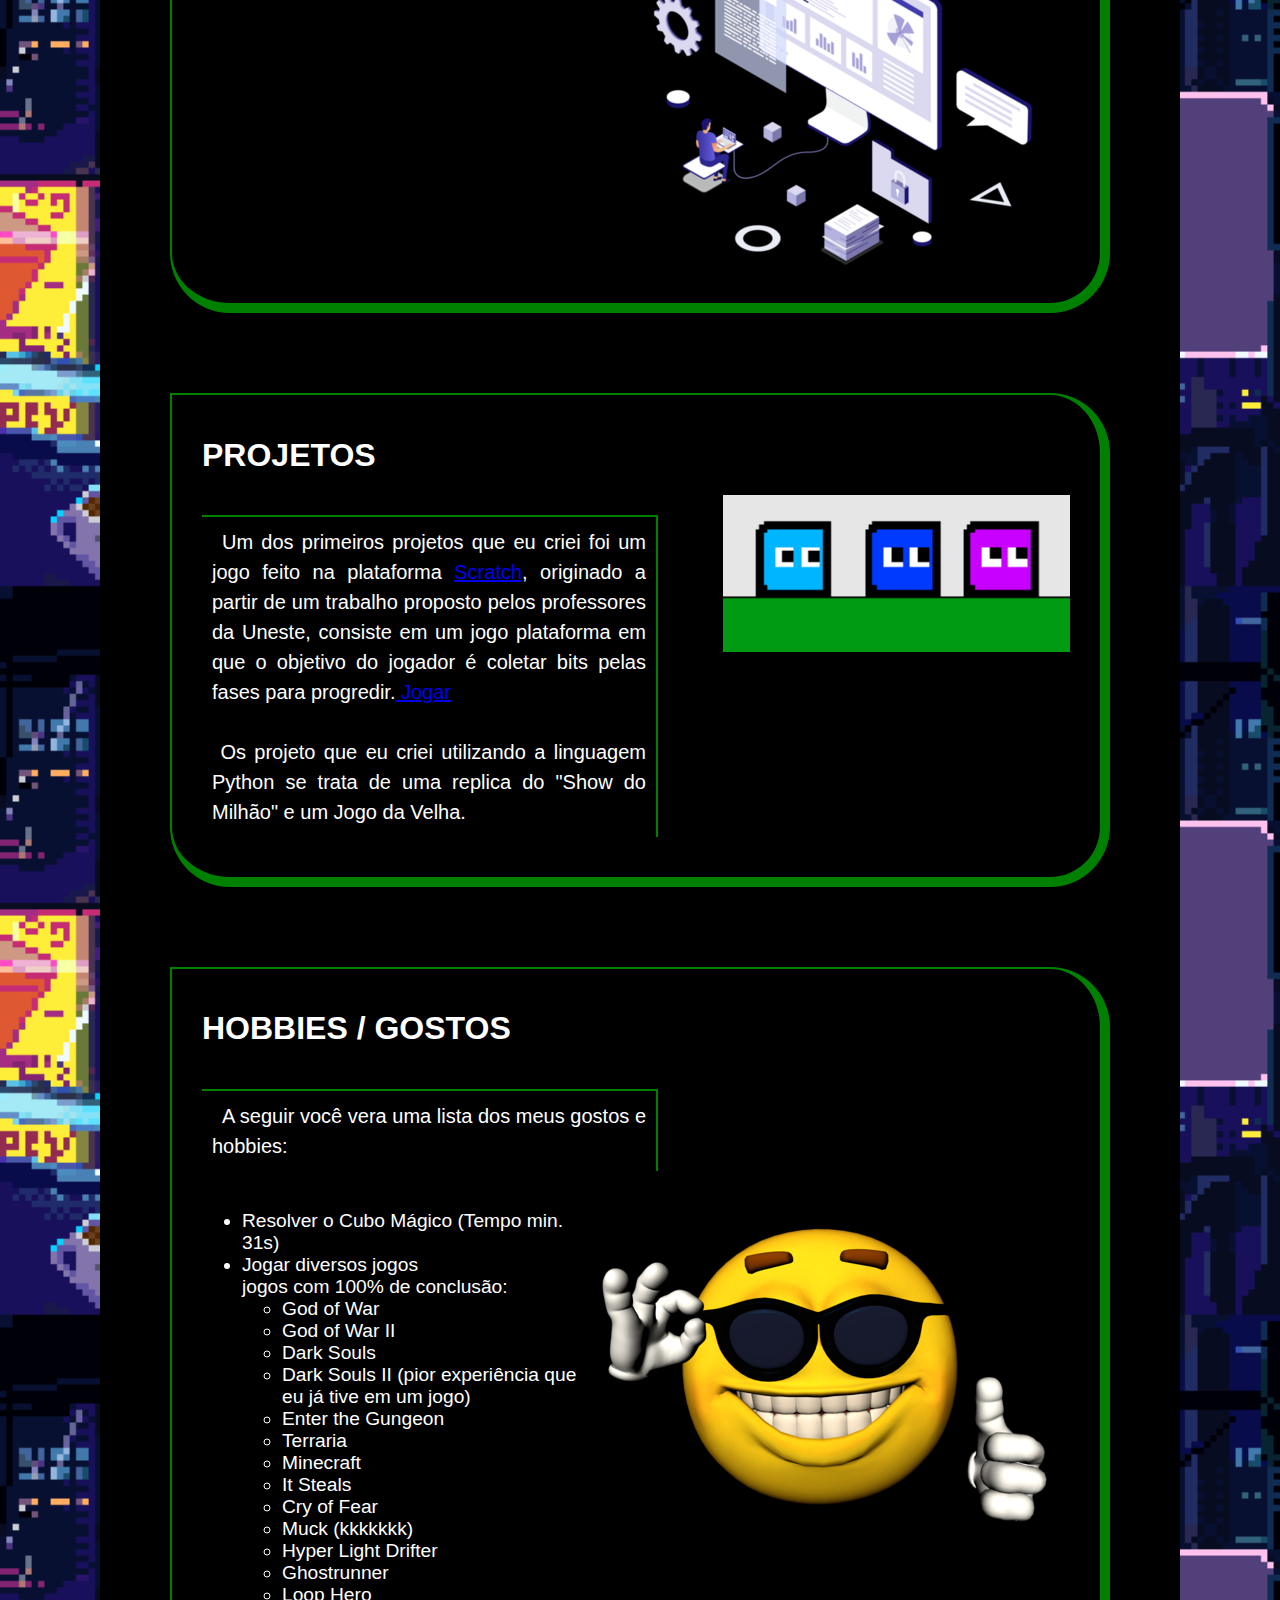
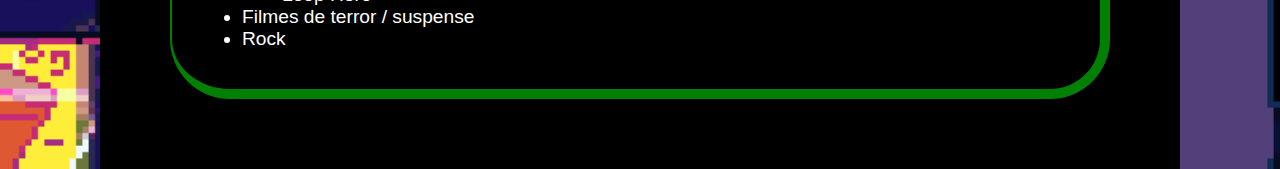
<file: organizadores/GuilhermeQuintiliano/Page.html>
<!DOCTYPE html>
<html lang="pt-br">
<head>
    <meta charset="UTF-8">
    <meta name="viewport" content="width=device-width, initial-scale=1.0">
    <title>Portfólio</title>
    <link rel="stylesheet" href="style.css">
</head>
<body>
    <header>
        <div class="imagem">
            <div>
                <img style="width: 110px;  border-radius: 35%;" src="Eu.jpeg" alt="eu">
            </div>
            <div style="padding: 10px;">
                <h1>Guilherme Quintiliano Sobral e Silva</h1>
                <p>10.24.1925-6</p>
            </div>
        </div>
        <div class="categorias" style="color: rgb(0, 255, 0);">
            <a href="#ini">Ínicio</a>
            <a href="#esco">Ensino</a>
            <a href="#pro">Projetos</a>
            <a href="#hob">Hobbies / Gostos</a>
        </div>
        <div>
            <a href="../../Pagina_Principal/PaginaInicial.html"><img style="width: 110px;" src="../../Icon.png" alt="Unoeste"></a>
        </div>
    </header>
    <article>
        <div id = "ini">
            <h1>ÍNICIO</h1>
            <p>
                Guilherme, 18 anos, estudante de Ciência da Computação. Este portfólio apresenta meus projetos, habilidades, experiências na área de desenvolvimento de software, além de apresentar meus hobbies e gostos. Através dele, você encontrará projetos desenvolvidos com Python e Scratch (É literalmente só isso msm kkk), além disso, sou apaixonado por desenvolvimento de jogos.
            </p>
            <img style="float:right; border-radius: 100px; width: 30%;" src="Eu2.jpeg" alt="Eu">
        </div>
        <div id = "esco">
            <h1>ENSINO</h1>
            <p>
                Concluí o ensino médio com êxito, obtendo excelentes notas, possuo dois certificados da escola técnica Senac, "Assitente de suporte e Manutenção de Computadores" e "Assistente de Operação de Redes de Computadores", encontrei na Técnologia da Informação a área que mais me fascina.<br><br>&nbsp;Atualmente, sou estudante da Universidade do Oeste Paulista, cursando Bacharelado de Ciência da Computação, onde aprofundo meus conhecimentos em programação e desenvolvimento de sistemas.
            </p>
            <img style="float:right;" src="cara.png" alt="cara">
        </div>
        <div id = "pro">
            <h1>PROJETOS</h1>
            <p>
                Um dos primeiros projetos que eu criei foi um jogo feito na plataforma <a href="https://scratch.mit.edu/" target="_blank">Scratch</a>, originado a partir de um trabalho proposto pelos professores da Uneste, consiste em um jogo plataforma em que o objetivo do jogador é coletar bits pelas fases para progredir.<a href="https://scratch.mit.edu/projects/983959240/" target="_blank"> Jogar</a><br><br>&nbsp;Os projeto que eu criei utilizando a linguagem Python se trata de uma replica do "Show do Milhão" e um Jogo da Velha.
            </p>
            <img style="float:right;width: 40%" src="jogo.png" alt="jogo">
        </div>
        <div id = "hob">
            <h1>HOBBIES / GOSTOS</h1>
            <p>
                A seguir você vera uma lista dos meus gostos e hobbies:
            </p>
            <img style="float:right;" src="emojilegal.png" alt="emojilegal">
            <ul style="font-size: larger;">
                <li>Resolver o Cubo Mágico (Tempo min. 31s)</li>
                <li>Jogar diversos jogos</li>
                <dl>jogos com 100% de conclusão:</dl>
                <ul>
                    <li>God of War</li>
                    <li>God of War II</li>
                    <li>Dark Souls</li>
                    <li>Dark Souls II (pior experiência que eu já tive em um jogo)</li>
                    <li>Enter the Gungeon</li>
                    <li>Terraria</li>
                    <li>Minecraft</li>
                    <li>It Steals</li>
                    <li>Cry of Fear</li>
                    <li>Muck (kkkkkkk)</li>
                    <li>Hyper Light Drifter</li>
                    <li>Ghostrunner</li>
                    <li>Loop Hero</li>
                </ul>
                <li>Filmes de terror / suspense</li>
                <li>Rock</li>
            </ul>
        </div>
    </article>
</body>
</html>
</file>
<file: organizadores/EnzoLuis/style.css>
body{
    display: flex;
    background-color: black;
    color:gold;
    align-items: center;
    justify-content: center;
    font-family: "Friend or Foe Tall BB";
    height: 100dvh;
    font-size: 50px;
    margin: 0; 
}
div{
    border: solid gold 2px;
    align-items: center;
    justify-content: center;
    text-align: center;
    
}
hr{
    border: none; 
    height: 2px; 
    background-color: gold; 
    margin: 20px 0; 
}
.tamanho1{
    width: 50%;
    border: solid gold 3px;
    border-radius: 3px;
    align-items: center;
    justify-content: center;
    text-align: center;
    }
.tamanho2{
    font-size: medium;
    margin-bottom: 10px;

}
.tamanho3{
    font-size: 50px;
    justify-content: right;
    text-align: right;
    align-items: right;
    margin-left: 20px;

}
.foto1{
    justify-content: first baseline;
    align-items: first baseline;
    max-width: 100px;
    max-height: 100px;
    border-radius: 100%;
}
.foto2{
    justify-content: first baseline;
    align-items: first baseline;
    max-width: 100px;
    max-height: 100px;
    border-radius: 50%;
    transform: rotate(-90deg);
}
.informacao{
    display: flex;
    align-items: center;
    justify-content: center;
}
</file>
<file: PaginaInicial.css>
html
{
    scroll-behavior: smooth;
}
body
{
    font-family: Arial, Helvetica, sans-serif;
    margin: 0;
    background-color: black;
    color: white;
}
body > div
{
    background-image: url(./Pagina_Principal/evo.png);
    background-repeat: no-repeat;
    background-attachment: fixed;
    background-size: cover;
    padding: 200px;
}
body > div > div
{
    height: 300px;
    overflow-x: hidden;
    font-size: 30px;
    padding: 20px;
    backdrop-filter: blur(3px);
    border-top:8px solid red;
    transform: skew(-10deg);
    background-image: linear-gradient(rgba(96, 0, 0, 0.9),rgba(0, 0, 0,0.1));
}
header
{
    display: flex;
    padding: 10px;
    height: 80px;
    background-color: rgb(30, 30, 30);
    justify-content: space-around;
    border-bottom: 10px rgb(20, 20, 20) solid;
    border-right: 10px rgb(20, 20, 20) solid;
}
header > div
{
    box-shadow: 1px 5px 2px rgb(20, 20, 20);
    display: flex;
    width: 650px;
    border-left: 10px rgb(20, 20, 20) solid;
    transform: skew(-15deg);
    align-items: center;
    font-weight:900;
    justify-content: space-around;
}
header > a > img
{
    height: 100%;
    width: 120px;
    background-image: linear-gradient(rgb(30, 30, 30),rgb(92, 0, 0));
    border-radius: 20px;
}
header > div > a
{
    color: white;
    text-align: center;
    text-decoration: none;
    padding: 20px;
    border: 1px red solid;
    background-color: rgb(92, 0, 0);
}
header > div > div
{
    border-top: 1px red solid;
    text-align: center;
    align-content: center;
    color: white;
    font-size: 20px;
    width: 48%;
    height: 100%;
    background-image: linear-gradient(rgb(82, 0, 0),rgb(30, 30, 30));
}
article
{
    border-top: 10px red solid;
    display: flex;
    flex-direction: column;
    padding: 0px 150px;
    background-image: linear-gradient(rgb(62, 0, 0),rgb(0, 0, 0));
}
article > div
{
    margin: 70px 0px;
    display: flex;
    width: 100%;
    height: 400px;
    justify-content: space-between;
    transform: skew(-10deg);
}
article > div > div
{
    margin: 3px;
    width: 45%;
    border: 1px red solid;
    background-color: rgb(92, 0, 0);
    padding: 0px 20px;
}
article > div > img
{
    background-image: linear-gradient(rgba(0, 0, 0, 0),rgb(92, 0, 0));
    border-bottom: 5px red solid;
    width: 45%;
}
article > div > a
{
    background-image: linear-gradient(to right,rgb(96, 0, 0),rgba(0, 0, 0, 0));
    border-left: 10px red solid;
    width: 45%;
}
.jogo
{
    height: 100%;
    width: 115px;
}
.perfil
{
    height: 100%;
    width: 160px;
}
article > div > div > h1
{
    font-weight:900;
    height: 10%;
    border-left: 10px red solid;
    background-image: linear-gradient(to right,rgb(60, 0, 0),rgb(92, 0, 0),rgb(92, 0, 0));
    padding: 20px;
}
article > div > div > div
{
    text-align: justify;
    overflow-y:scroll;
    line-height: 1.5;
    border-left: 10px red solid;
    border-bottom: 5px red solid;
    background-image: linear-gradient(rgb(92, 0, 0),rgb(72, 0, 0));
    padding: 0 20px;
    height: 65%;
    font-size:larger;
}
article > div > div > div > a
{
    border-left: 6px red solid;
    border-bottom: 6px red solid;
}
footer
{
    display: flex;
    padding: 10px;
    height: 100px;
    background-color: rgb(20, 20, 20);
}

/*seleção de paginas*/
.caixa_de_seleção
{
    display: flex;
    flex-direction: column;
    border: none;
    background-color: rgba(0, 0, 0, 0);
    border-right: 10px red solid;
}
.linha
{
    padding:4px;
    display: flex;
    justify-content:space-evenly;
    overflow-y: hidden;
    background-image: none;
    border: none;
}

/*animacoes*/
.clickable{transition: transform 0.3s;}
.clickable:hover{transform: scale(1.05);}
</file>
<file: organizadores/GuilhermeLeal/style.css>
body {
    display: flex;
    flex-direction: column;
    font-family: "New Amsterdam", sans-serif, Arial;
    margin: 0;
    background-color: #000000;
    color: #333;
    height: 100dvh;
}

header{
    padding: 20px;
    text-align: center;
    background-color: #1c1c1c;
}

header h1{
    font-size: 40px;
    color: #f9a825;
}

header img{
    border-radius: 50%;
    width: 100px;
    height: 100px;
}

section{
    padding: 20px;
    color: gold;
    background-color: #2c2c2c;
    flex: 1;
}

h2 {
    font-size: 35px;
    color: #df951d;
}

h3{
    font-size: 30px;
    color: #e67e22;
}

p, li{
    font-size: 20px;
    border-radius: 10px;
    padding: 10px;
    margin: 5px 0;
    background-color: #3c3c3c;
    list-style: none;
    box-sizing: border-box;
    text-align: center;
}

footer {
    padding: 20px;
    text-align: center;
    background-color: #1c1c1c;
}

footer p{
    color: #f9a825;
}
</file>
<file: organizadores/GuilhermeQuintiliano/style.css>
html
{
    scroll-behavior:smooth;
}
body
{
    font-family: Arial, Helvetica, sans-serif;
    margin: 0px;
    color: white;
    background-image: url("seila.gif");
    background-size: 100%;
}
header
{
    border-bottom: 3px green dotted;
    background-color: black;
    padding: 8px;
    display: flex;
    justify-content:space-around;
}
.imagem
{
    align-items: center;
    width: 548px;
    flex-wrap: wrap;
    display: flex;
}
.categorias
{
    width: 800px;
    justify-content:space-around;
    align-items: center;
    display: flex;
}
.categorias a
{
    text-decoration: none;
    color: green;
    border-radius: 30px;
    border: 7px green solid;
    font-size: large;
    padding: 20px;
}
article
{
    background-color: black;
    margin: 0px 100px;

    padding: 30px;
    display: flex;
    flex-direction: column;
    
}
article > div
{
    margin: 40px;
    padding: 20px 30px;
    border-radius: 60px;
    border-top-left-radius: 0px;
    border: 10px green solid;
    border-left: 2px green solid;
    border-top: 2px green solid;
}
article > div > p
{
    line-height: 30px;
    display: inline-block;
    text-align: justify;
    text-indent: 10px;
    font-size: 20px;
    padding: 10px;
    width: 50%;
    border-top: 2px green solid;
    border-right: 2px green solid;
}
</file>
